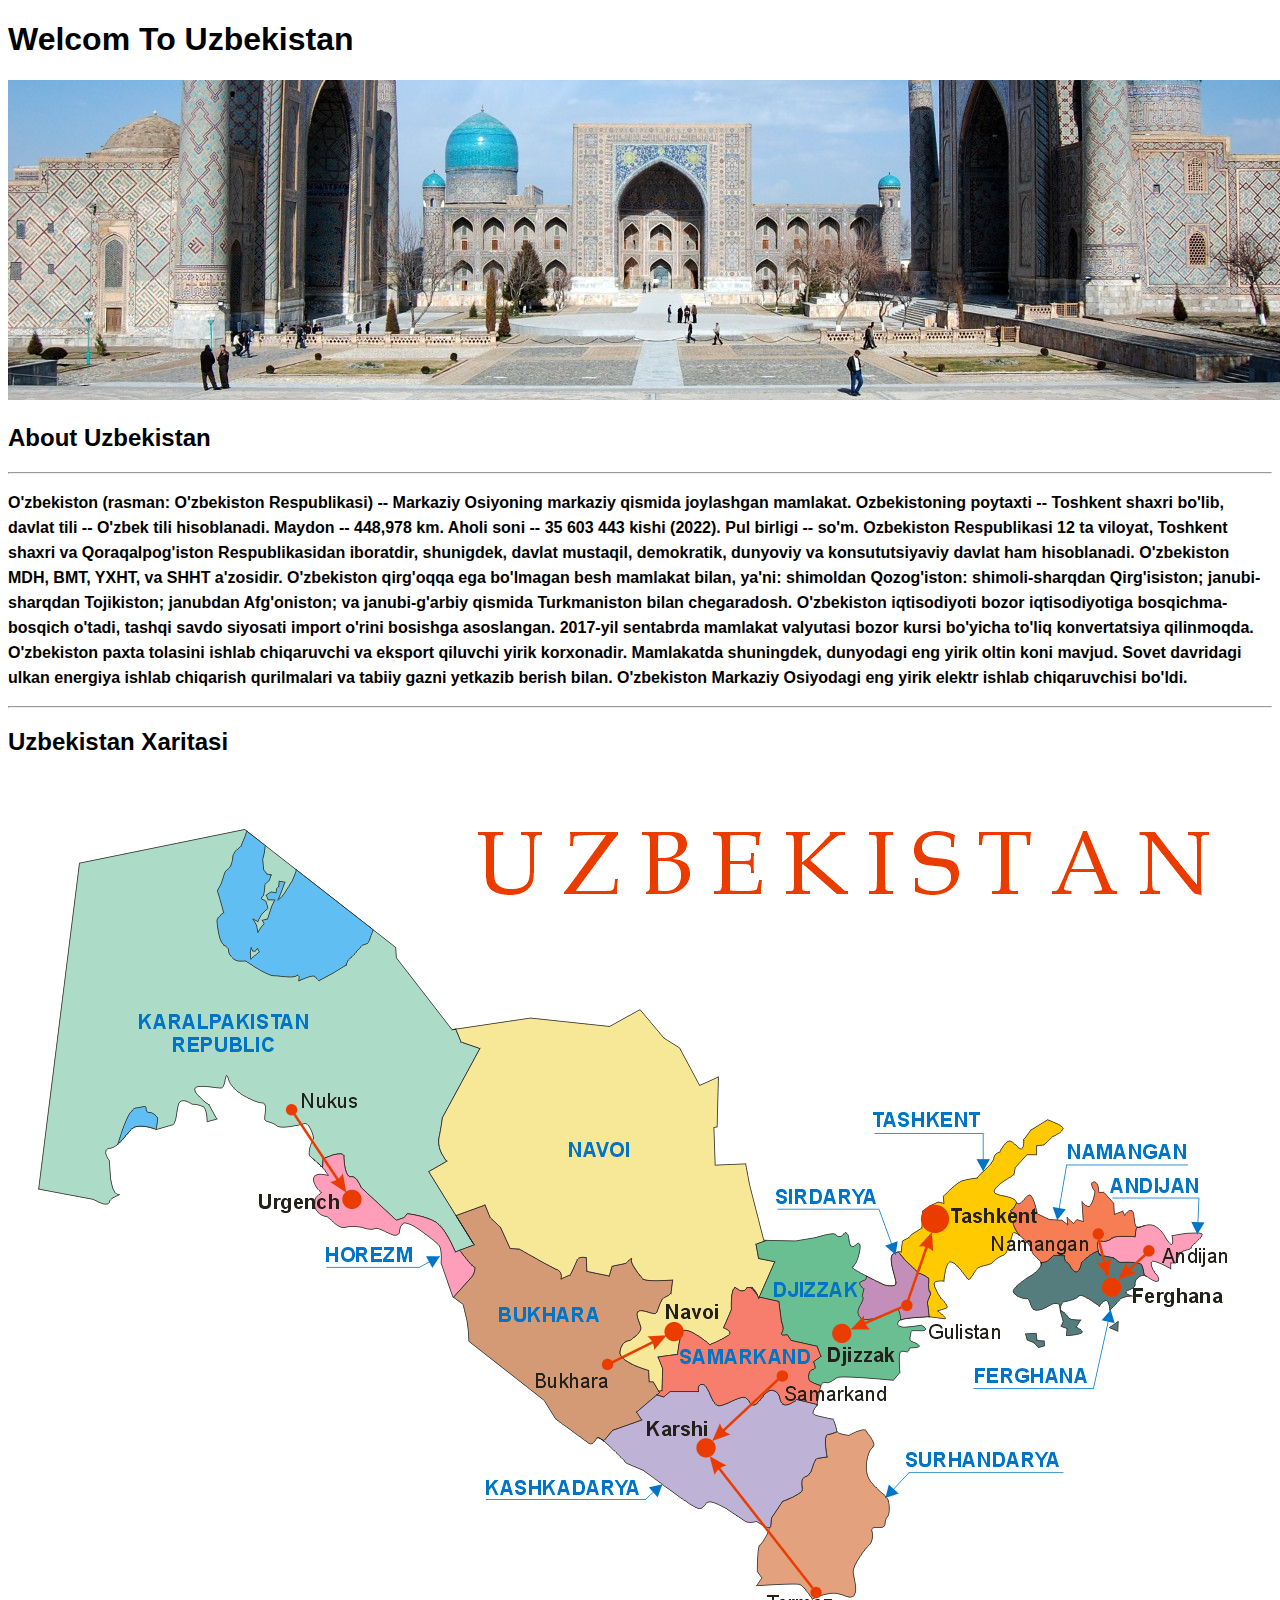
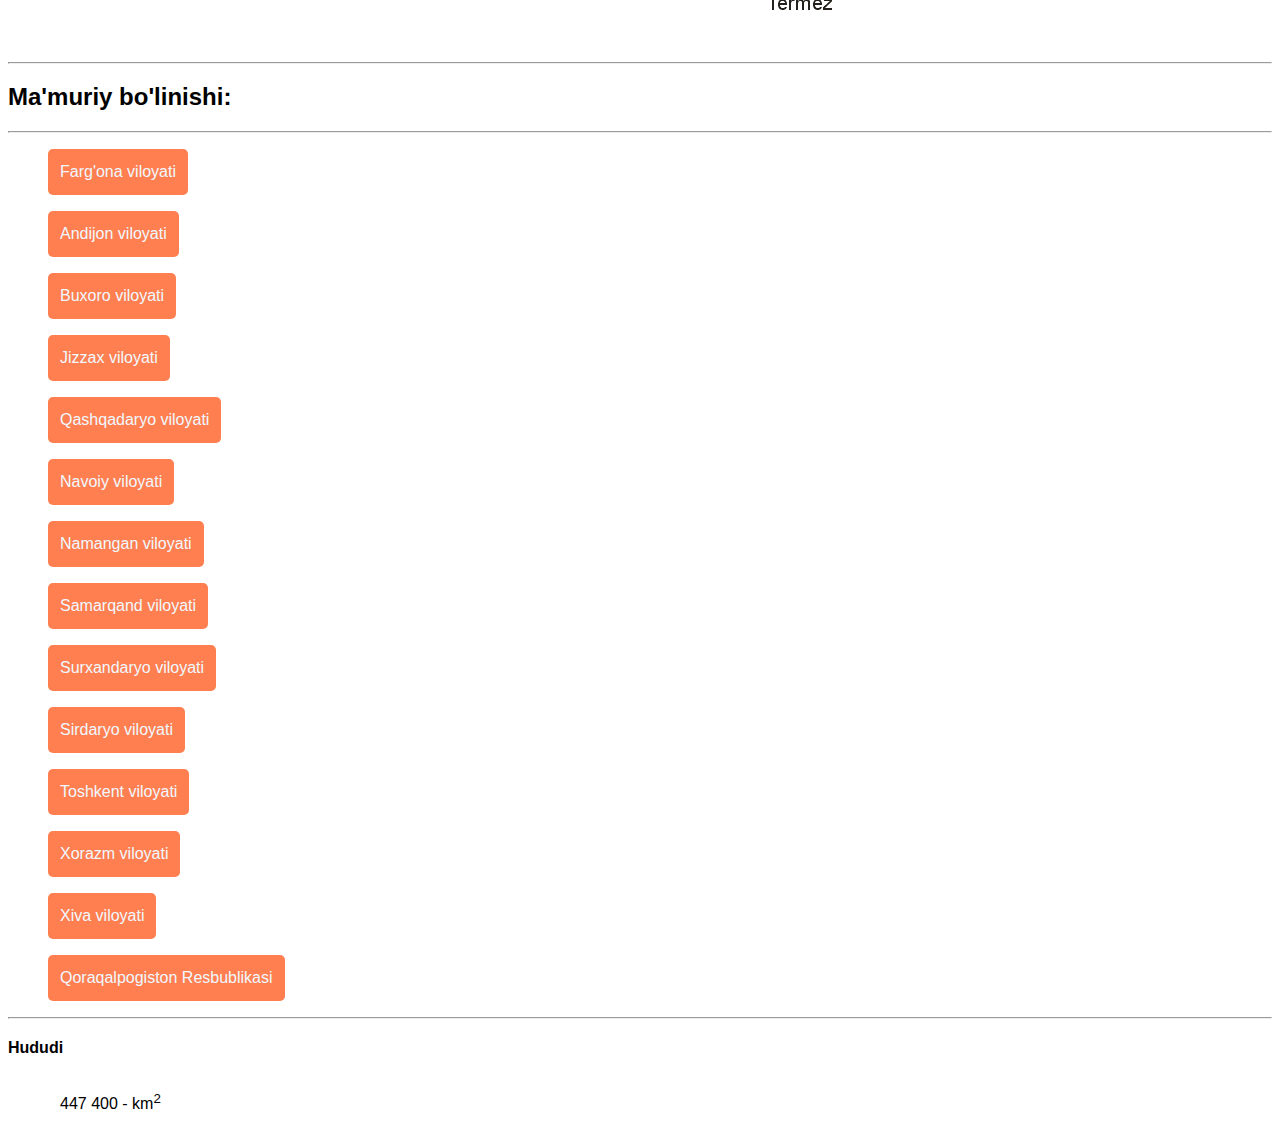
<file: index.html>
<!DOCTYPE html>
<html lang="en">
    <head>
        <meta charset="UTF-8" />
        <meta name="viewport" content="width=device-width, initial-scale=1.0" />
        <title>Uzbekistan Web Site</title>
        <link rel="stylesheet" href="./style.css" />
    </head>
    <body>
        <h1>Welcom To Uzbekistan</h1>
        <img
            src="./img/main.jpg"
            alt="Samarqand, Registan maydoni"
            width="1280"
            height="320"
        />
        <h2>About Uzbekistan</h2>
        <hr />
        <p>
            O'zbekiston (rasman: O'zbekiston Respublikasi) -- Markaziy Osiyoning
            markaziy qismida joylashgan mamlakat. Ozbekistoning poytaxti --
            Toshkent shaxri bo'lib, davlat tili -- O'zbek tili hisoblanadi.
            Maydon -- 448,978 km. Aholi soni -- 35 603 443 kishi (2022). Pul
            birligi -- so'm. Ozbekiston Respublikasi 12 ta viloyat, Toshkent
            shaxri va Qoraqalpog'iston Respublikasidan iboratdir, shunigdek,
            davlat mustaqil, demokratik, dunyoviy va konsututsiyaviy davlat ham
            hisoblanadi. O'zbekiston MDH, BMT, YXHT, va SHHT a'zosidir.
            O'zbekiston qirg'oqqa ega bo'lmagan besh mamlakat bilan, ya'ni:
            shimoldan Qozog'iston: shimoli-sharqdan Qirg'isiston;
            janubi-sharqdan Tojikiston; janubdan Afg'oniston; va janubi-g'arbiy
            qismida Turkmaniston bilan chegaradosh. O'zbekiston iqtisodiyoti
            bozor iqtisodiyotiga bosqichma-bosqich o'tadi, tashqi savdo siyosati
            import o'rini bosishga asoslangan. 2017-yil sentabrda mamlakat
            valyutasi bozor kursi bo'yicha to'liq konvertatsiya qilinmoqda.
            O'zbekiston paxta tolasini ishlab chiqaruvchi va eksport qiluvchi
            yirik korxonadir. Mamlakatda shuningdek, dunyodagi eng yirik oltin
            koni mavjud. Sovet davridagi ulkan energiya ishlab chiqarish
            qurilmalari va tabiiy gazni yetkazib berish bilan. O'zbekiston
            Markaziy Osiyodagi eng yirik elektr ishlab chiqaruvchisi bo'ldi.
        </p>
        <hr />
        <h2>Uzbekistan Xaritasi</h2>
        <img src="./img/uzb-map.png" alt="" />
        <hr />
        <h2>Ma'muriy bo'linishi:</h2>
        <hr />
        <ul>
            <li>
                <a href="./viloyatlar/farg'ona.html">Farg'ona viloyati</a>
            </li>
        </ul>
        <ul>
            <li>
                <a href="./viloyatlar/andijon.html">Andijon viloyati</a>
            </li>
        </ul>
        <ul>
            <li>
                <a href="./viloyatlar/buxoro.html">Buxoro viloyati</a>
            </li>
        </ul>
        <ul>
            <li>
                <a href="./viloyatlar/jizzax.html">Jizzax viloyati</a>
            </li>
        </ul>
        <ul>
            <li>
                <a href="./viloyatlar/qashqadaryo.html">Qashqadaryo viloyati</a>
            </li>
        </ul>
        <ul>
            <li>
                <a href="./viloyatlar/navoiy.html">Navoiy viloyati</a>
            </li>
        </ul>
        <ul>
            <li>
                <a href="./viloyatlar/namangan.html">Namangan viloyati</a>
            </li>
        </ul>
        <ul>
            <li>
                <a href="./viloyatlar/samarqand.html">Samarqand viloyati</a>
            </li>
        </ul>
        <ul>
            <li>
                <a href="./viloyatlar/surxondaryo.html">Surxandaryo viloyati</a>
            </li>
        </ul>
        <ul>
            <li>
                <a href="./viloyatlar/sirdaryo.html">Sirdaryo viloyati</a>
            </li>
        </ul>
        <ul>
            <li>
                <a href="./viloyatlar/toshkent.html">Toshkent viloyati</a>
            </li>
        </ul>
        <ul>
            <li>
                <a href="./viloyatlar/xorazm.html">Xorazm viloyati</a>
            </li>
        </ul>
        <ul>
            <li>
                <a href="./viloyatlar/xiva.html">Xiva viloyati</a>
            </li>
        </ul>
        <ul>
            <li>
                <a href="./viloyatlar/qoraqalpoq.html"
                    >Qoraqalpogiston Resbublikasi</a
                >
            </li>
        </ul>
        <hr />
        <p>Hududi</p>
        <ul>
            <li>
                <a href="#" class="aholi">447 400 - km<sup>2</sup></a>
            </li>
        </ul>
    </body>
</html>
</file>
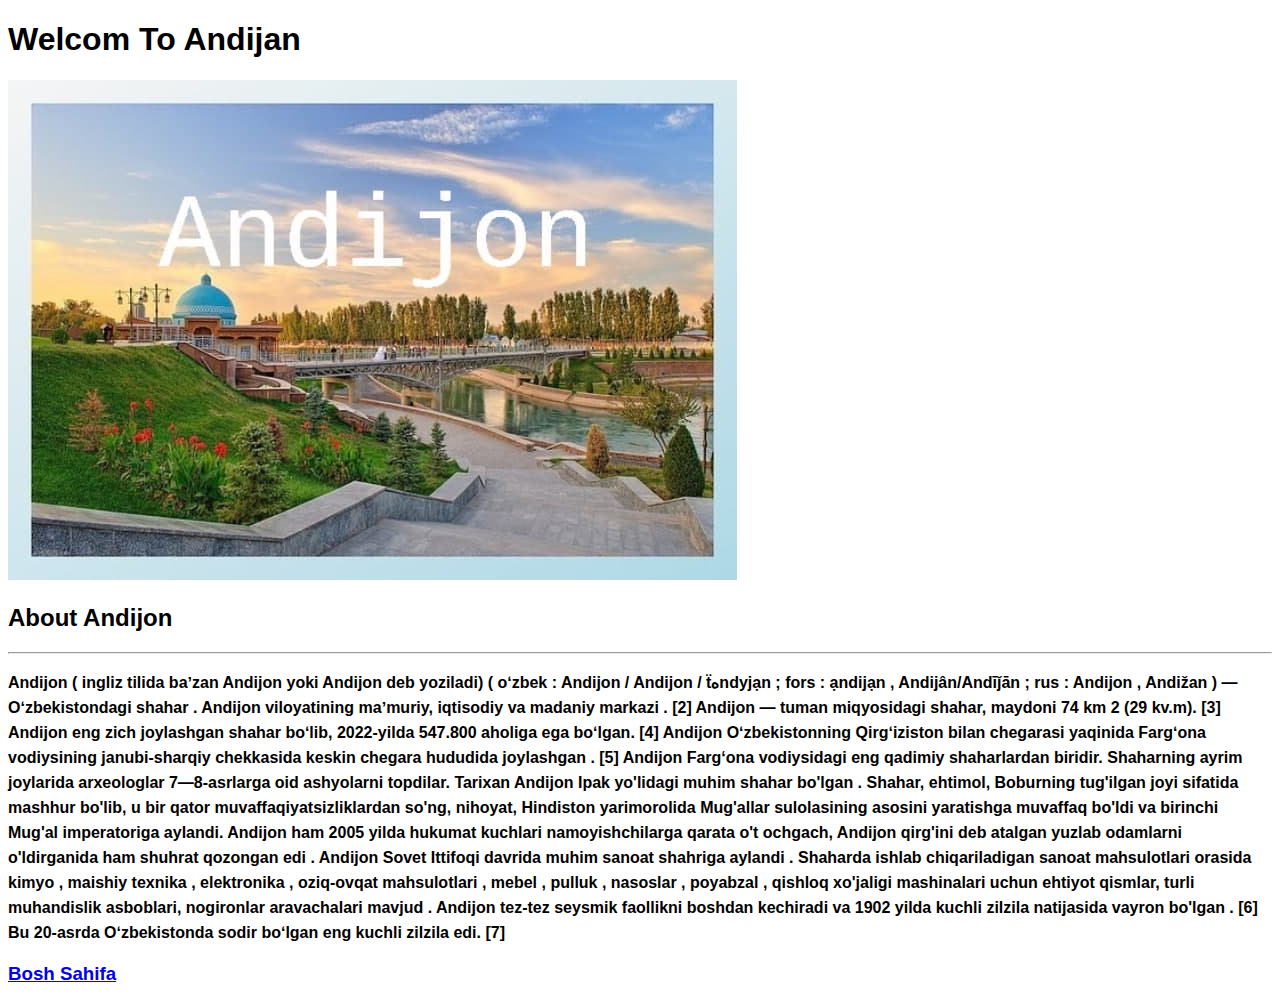
<file: viloyatlar/andijon.html>
<!DOCTYPE html>
<html lang="en">
    <head>
        <meta charset="UTF-8" />
        <meta name="viewport" content="width=device-width, initial-scale=1.0" />
        <title>Andijon Viloyati</title>
        <link rel="stylesheet" href="../style.css" />
    </head>
    <body>
        <h1>Welcom To Andijan</h1>
        <img
            src="../img/andijon.jpg"
            width="729"
            height="500"
            alt="Andijon milliy bog'i"
        />
        <h2>About Andijon</h2>
        <hr />
        <p>
            Andijon ( ingliz tilida baʼzan Andijon yoki Andijon deb yoziladi) (
            oʻzbek : Andijon / Andijon / ẗەndyjạn ; fors : ạndijạn ,
            Andijân/Andīǰān ; rus : Andijon , Andižan ) — Oʻzbekistondagi shahar
            . Andijon viloyatining maʼmuriy, iqtisodiy va madaniy markazi . [2]
            Andijon — tuman miqyosidagi shahar, maydoni 74 km 2 (29 kv.m). [3]
            Andijon eng zich joylashgan shahar boʻlib, 2022-yilda 547.800
            aholiga ega boʻlgan. [4] Andijon Oʻzbekistonning Qirgʻiziston bilan
            chegarasi yaqinida Fargʻona vodiysining janubi-sharqiy chekkasida
            keskin chegara hududida joylashgan . [5] Andijon Farg‘ona
            vodiysidagi eng qadimiy shaharlardan biridir. Shaharning ayrim
            joylarida arxeologlar 7—8-asrlarga oid ashyolarni topdilar. Tarixan
            Andijon Ipak yo'lidagi muhim shahar bo'lgan . Shahar, ehtimol,
            Boburning tug'ilgan joyi sifatida mashhur bo'lib, u bir qator
            muvaffaqiyatsizliklardan so'ng, nihoyat, Hindiston yarimorolida
            Mug'allar sulolasining asosini yaratishga muvaffaq bo'ldi va
            birinchi Mug'al imperatoriga aylandi. Andijon ham 2005 yilda hukumat
            kuchlari namoyishchilarga qarata o't ochgach, Andijon qirg'ini deb
            atalgan yuzlab odamlarni o'ldirganida ham shuhrat qozongan edi .
            Andijon Sovet Ittifoqi davrida muhim sanoat shahriga aylandi .
            Shaharda ishlab chiqariladigan sanoat mahsulotlari orasida kimyo ,
            maishiy texnika , elektronika , oziq-ovqat mahsulotlari , mebel ,
            pulluk , nasoslar , poyabzal , qishloq xo'jaligi mashinalari uchun
            ehtiyot qismlar, turli muhandislik asboblari, nogironlar
            aravachalari mavjud . Andijon tez-tez seysmik faollikni boshdan
            kechiradi va 1902 yilda kuchli zilzila natijasida vayron bo'lgan .
            [6] Bu 20-asrda Oʻzbekistonda sodir boʻlgan eng kuchli zilzila edi.
            [7]
        </p>
        <h3>
            <a href="../index.html">Bosh Sahifa</a>
        </h3>
    </body>
</html>
</file>
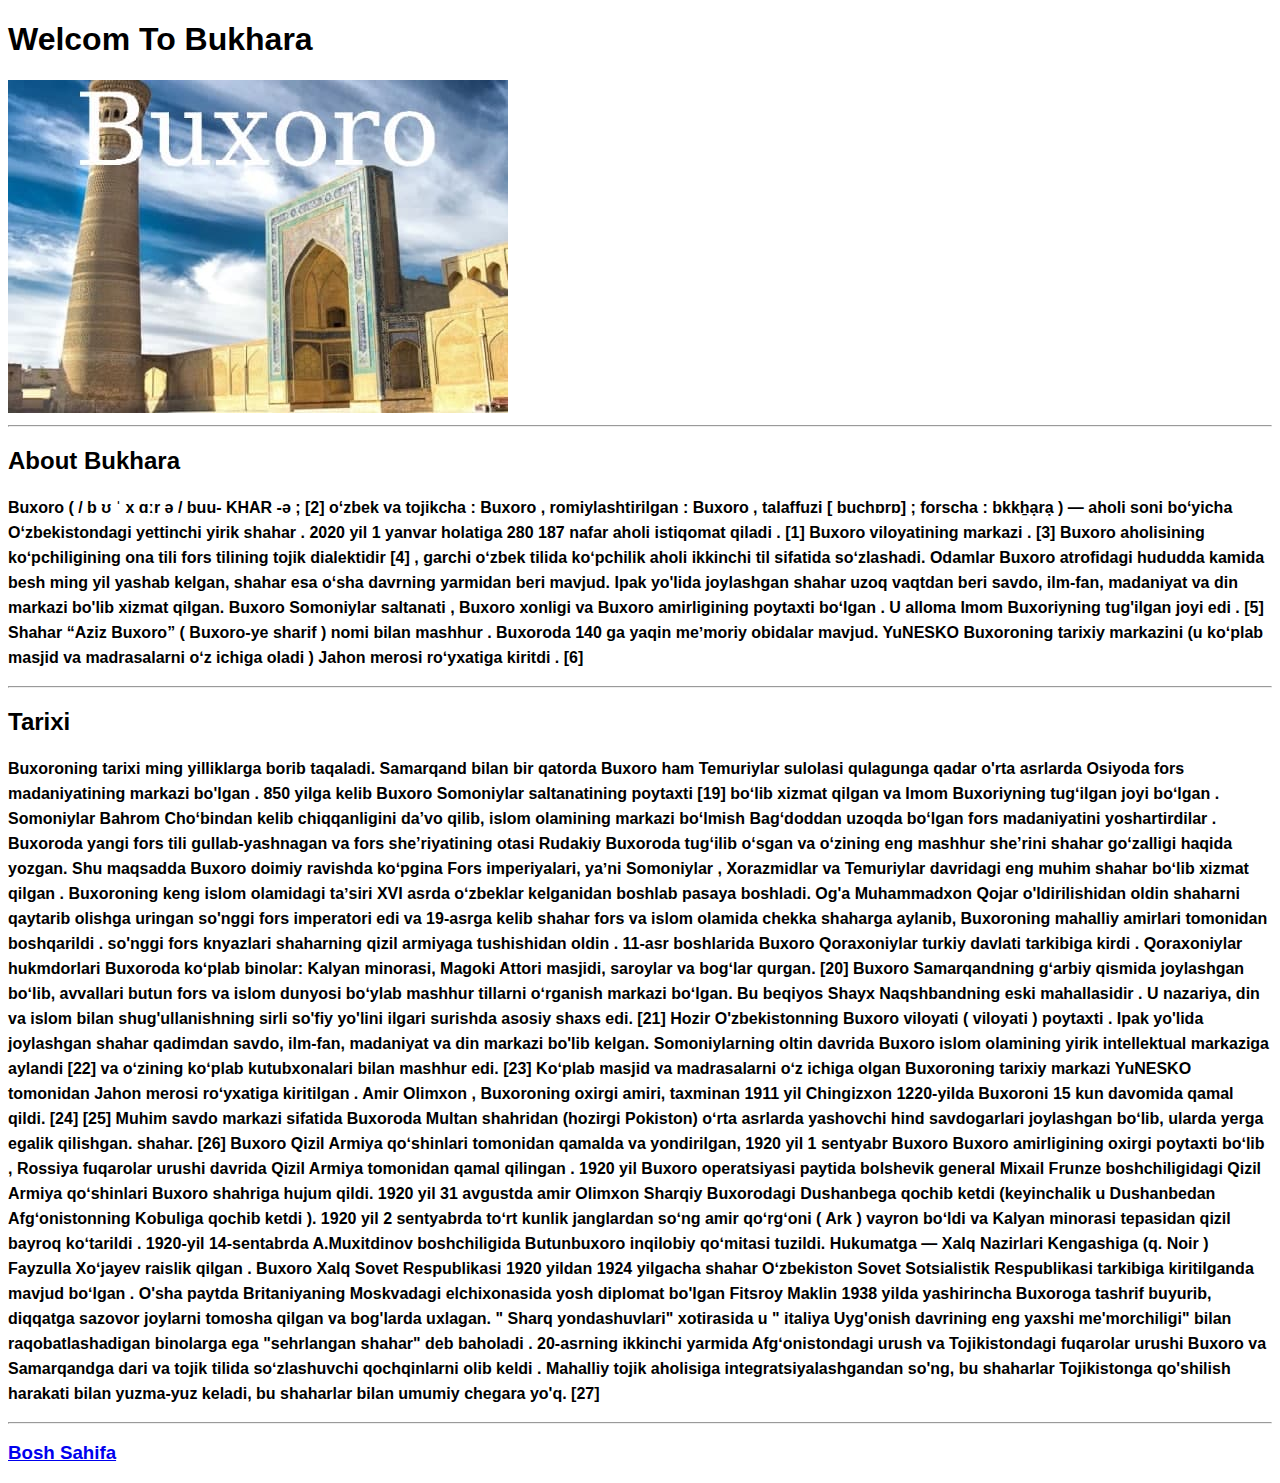
<file: viloyatlar/buxoro.html>
<!DOCTYPE html>
<html lang="en">
    <head>
        <meta charset="UTF-8" />
        <meta name="viewport" content="width=device-width, initial-scale=1.0" />
        <link rel="stylesheet" href="../style.css" />
        <title>Buxoro Viloyati</title>
    </head>
    <body>
        <h1>Welcom To Bukhara</h1>
        <img
            src="../img/buxoro.jpg"
            alt="Buxoro Arki"
            width="500"
            height="333"
        />
        <hr />
        <h2>About Bukhara</h2>
        <p>
            Buxoro ( / b ʊ ˈ x ɑːr ə / buu- KHAR -ə ; [2] o‘zbek va tojikcha :
            Buxoro , romiylashtirilgan : Buxoro , talaffuzi [ buchɒrɒ] ; forscha
            : bkkẖạrạ ) — aholi soni bo‘yicha O‘zbekistondagi yettinchi yirik
            shahar . 2020 yil 1 yanvar holatiga 280 187 nafar aholi istiqomat
            qiladi . [1] Buxoro viloyatining markazi . [3] Buxoro aholisining
            koʻpchiligining ona tili fors tilining tojik dialektidir [4] ,
            garchi oʻzbek tilida koʻpchilik aholi ikkinchi til sifatida
            soʻzlashadi. Odamlar Buxoro atrofidagi hududda kamida besh ming yil
            yashab kelgan, shahar esa o‘sha davrning yarmidan beri mavjud. Ipak
            yo'lida joylashgan shahar uzoq vaqtdan beri savdo, ilm-fan,
            madaniyat va din markazi bo'lib xizmat qilgan. Buxoro Somoniylar
            saltanati , Buxoro xonligi va Buxoro amirligining poytaxti boʻlgan .
            U alloma Imom Buxoriyning tug'ilgan joyi edi . [5] Shahar “Aziz
            Buxoro” ( Buxoro-ye sharif ) nomi bilan mashhur . Buxoroda 140 ga
            yaqin meʼmoriy obidalar mavjud. YuNESKO Buxoroning tarixiy markazini
            (u koʻplab masjid va madrasalarni oʻz ichiga oladi ) Jahon merosi
            roʻyxatiga kiritdi . [6]
        </p>
        <hr />
        <h2>Tarixi</h2>
        <p>
            Buxoroning tarixi ming yilliklarga borib taqaladi. Samarqand bilan
            bir qatorda Buxoro ham Temuriylar sulolasi qulagunga qadar o'rta
            asrlarda Osiyoda fors madaniyatining markazi bo'lgan . 850 yilga
            kelib Buxoro Somoniylar saltanatining poytaxti [19] boʻlib xizmat
            qilgan va Imom Buxoriyning tugʻilgan joyi boʻlgan . Somoniylar
            Bahrom Cho‘bindan kelib chiqqanligini da’vo qilib, islom olamining
            markazi bo‘lmish Bag‘doddan uzoqda bo‘lgan fors madaniyatini
            yoshartirdilar . Buxoroda yangi fors tili gullab-yashnagan va fors
            she’riyatining otasi Rudakiy Buxoroda tug‘ilib o‘sgan va o‘zining
            eng mashhur she’rini shahar go‘zalligi haqida yozgan. Shu maqsadda
            Buxoro doimiy ravishda koʻpgina Fors imperiyalari, yaʼni Somoniylar
            , Xorazmidlar va Temuriylar davridagi eng muhim shahar boʻlib xizmat
            qilgan . Buxoroning keng islom olamidagi taʼsiri XVI asrda oʻzbeklar
            kelganidan boshlab pasaya boshladi. Og'a Muhammadxon Qojar
            o'ldirilishidan oldin shaharni qaytarib olishga uringan so'nggi fors
            imperatori edi va 19-asrga kelib shahar fors va islom olamida chekka
            shaharga aylanib, Buxoroning mahalliy amirlari tomonidan boshqarildi
            . so'nggi fors knyazlari shaharning qizil armiyaga tushishidan oldin
            . 11-asr boshlarida Buxoro Qoraxoniylar turkiy davlati tarkibiga
            kirdi . Qoraxoniylar hukmdorlari Buxoroda koʻplab binolar: Kalyan
            minorasi, Magoki Attori masjidi, saroylar va bogʻlar qurgan. [20]
            Buxoro Samarqandning gʻarbiy qismida joylashgan boʻlib, avvallari
            butun fors va islom dunyosi boʻylab mashhur tillarni oʻrganish
            markazi boʻlgan. Bu beqiyos Shayx Naqshbandning eski mahallasidir .
            U nazariya, din va islom bilan shug'ullanishning sirli so'fiy
            yo'lini ilgari surishda asosiy shaxs edi. [21] Hozir O'zbekistonning
            Buxoro viloyati ( viloyati ) poytaxti . Ipak yo'lida joylashgan
            shahar qadimdan savdo, ilm-fan, madaniyat va din markazi bo'lib
            kelgan. Somoniylarning oltin davrida Buxoro islom olamining yirik
            intellektual markaziga aylandi [22] va oʻzining koʻplab
            kutubxonalari bilan mashhur edi. [23] Koʻplab masjid va madrasalarni
            oʻz ichiga olgan Buxoroning tarixiy markazi YuNESKO tomonidan Jahon
            merosi roʻyxatiga kiritilgan . Amir Olimxon , Buxoroning oxirgi
            amiri, taxminan 1911 yil Chingizxon 1220-yilda Buxoroni 15 kun
            davomida qamal qildi. [24] [25] Muhim savdo markazi sifatida
            Buxoroda Multan shahridan (hozirgi Pokiston) oʻrta asrlarda
            yashovchi hind savdogarlari joylashgan boʻlib, ularda yerga egalik
            qilishgan. shahar. [26] Buxoro Qizil Armiya qoʻshinlari tomonidan
            qamalda va yondirilgan, 1920 yil 1 sentyabr Buxoro Buxoro
            amirligining oxirgi poytaxti boʻlib , Rossiya fuqarolar urushi
            davrida Qizil Armiya tomonidan qamal qilingan . 1920 yil Buxoro
            operatsiyasi paytida bolshevik general Mixail Frunze boshchiligidagi
            Qizil Armiya qoʻshinlari Buxoro shahriga hujum qildi. 1920 yil 31
            avgustda amir Olimxon Sharqiy Buxorodagi Dushanbega qochib ketdi
            (keyinchalik u Dushanbedan Afgʻonistonning Kobuliga qochib ketdi ).
            1920 yil 2 sentyabrda toʻrt kunlik janglardan soʻng amir qoʻrgʻoni (
            Ark ) vayron boʻldi va Kalyan minorasi tepasidan qizil bayroq
            koʻtarildi . 1920-yil 14-sentabrda A.Muxitdinov boshchiligida
            Butunbuxoro inqilobiy qoʻmitasi tuzildi. Hukumatga — Xalq Nazirlari
            Kengashiga (q. Noir ) Fayzulla Xoʻjayev raislik qilgan . Buxoro Xalq
            Sovet Respublikasi 1920 yildan 1924 yilgacha shahar Oʻzbekiston
            Sovet Sotsialistik Respublikasi tarkibiga kiritilganda mavjud
            boʻlgan . O'sha paytda Britaniyaning Moskvadagi elchixonasida yosh
            diplomat bo'lgan Fitsroy Maklin 1938 yilda yashirincha Buxoroga
            tashrif buyurib, diqqatga sazovor joylarni tomosha qilgan va
            bog'larda uxlagan. " Sharq yondashuvlari" xotirasida u " italiya
            Uyg'onish davrining eng yaxshi me'morchiligi" bilan
            raqobatlashadigan binolarga ega "sehrlangan shahar" deb baholadi .
            20-asrning ikkinchi yarmida Afgʻonistondagi urush va Tojikistondagi
            fuqarolar urushi Buxoro va Samarqandga dari va tojik tilida
            soʻzlashuvchi qochqinlarni olib keldi . Mahalliy tojik aholisiga
            integratsiyalashgandan so'ng, bu shaharlar Tojikistonga qo'shilish
            harakati bilan yuzma-yuz keladi, bu shaharlar bilan umumiy chegara
            yo'q. [27]
        </p>
        <hr />

        <h3>
            <a href="../index.html" class="head">Bosh Sahifa</a>
        </h3>
    </body>
</html>
</file>
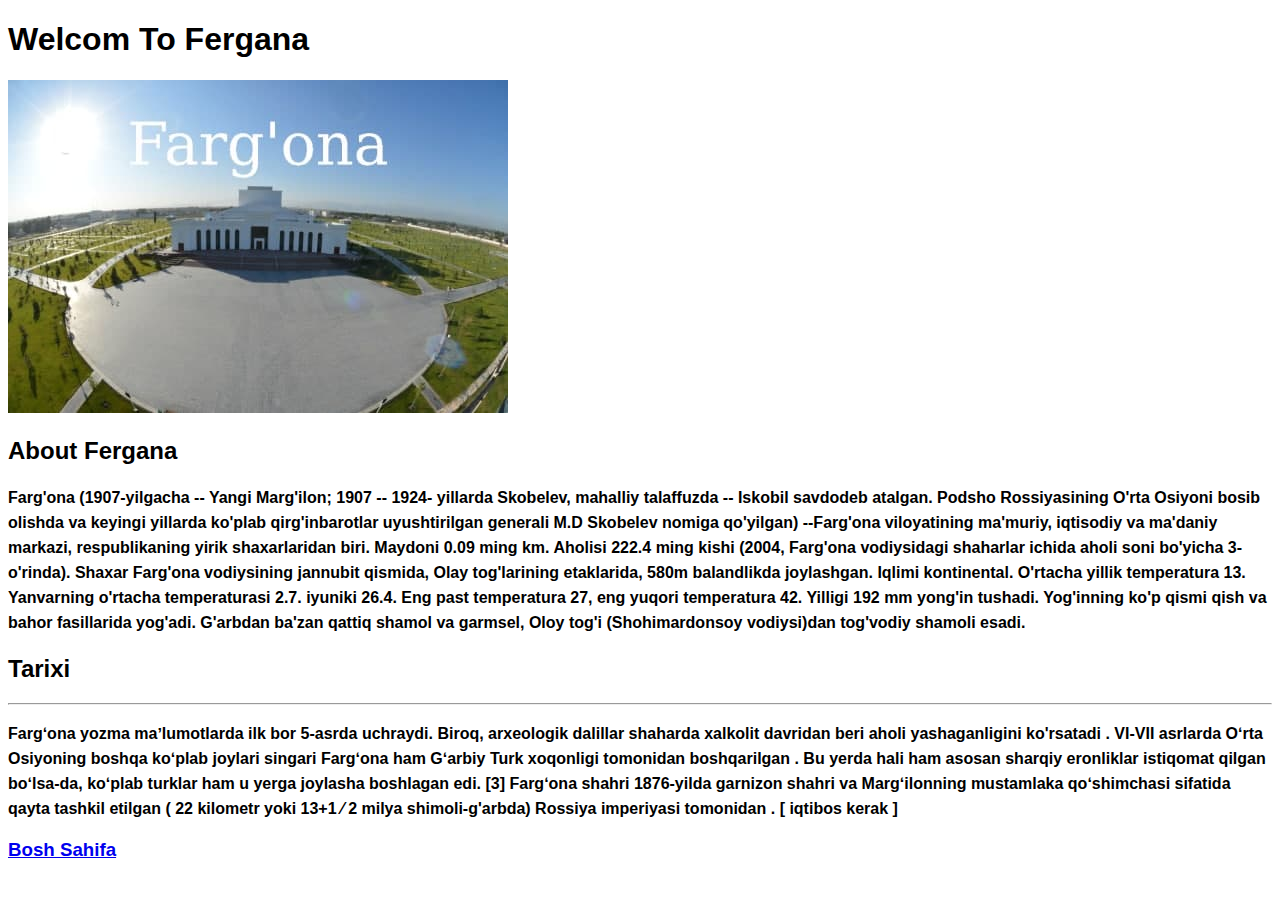
<file: viloyatlar/farg'ona.html>
<!DOCTYPE html>
<html lang="en">
    <head>
        <meta charset="UTF-8" />
        <meta name="viewport" content="width=device-width, initial-scale=1.0" />
        <title>Farg'ona viloyati</title>
        <link rel="stylesheet" href="../style.css" />
    </head>
    <body>
        <h1>Welcom To Fergana</h1>
        <img
            src="../img/fargona.jpg"
            alt="Al Farg'oniy nomidagi istroxat bog'i"
            width="500"
            height="333"
        />
        <h2>About Fergana</h2>
        <p>
            Farg'ona (1907-yilgacha -- Yangi Marg'ilon; 1907 -- 1924- yillarda
            Skobelev, mahalliy talaffuzda -- Iskobil savdodeb atalgan. Podsho
            Rossiyasining O'rta Osiyoni bosib olishda va keyingi yillarda
            ko'plab qirg'inbarotlar uyushtirilgan generali M.D Skobelev nomiga
            qo'yilgan) --Farg'ona viloyatining ma'muriy, iqtisodiy va ma'daniy
            markazi, respublikaning yirik shaxarlaridan biri. Maydoni 0.09 ming
            km. Aholisi 222.4 ming kishi (2004, Farg'ona vodiysidagi shaharlar
            ichida aholi soni bo'yicha 3-o'rinda). Shaxar Farg'ona vodiysining
            jannubit qismida, Olay tog'larining etaklarida, 580m balandlikda
            joylashgan. Iqlimi kontinental. O'rtacha yillik temperatura 13.
            Yanvarning o'rtacha temperaturasi 2.7. iyuniki 26.4. Eng past
            temperatura 27, eng yuqori temperatura 42. Yilligi 192 mm yong'in
            tushadi. Yog'inning ko'p qismi qish va bahor fasillarida yog'adi.
            G'arbdan ba'zan qattiq shamol va garmsel, Oloy tog'i (Shohimardonsoy
            vodiysi)dan tog'vodiy shamoli esadi.
        </p>
        <h2>Tarixi</h2>
        <hr />
        <p>
            Fargʻona yozma maʼlumotlarda ilk bor 5-asrda uchraydi. Biroq,
            arxeologik dalillar shaharda xalkolit davridan beri aholi
            yashaganligini ko'rsatadi . VI-VII asrlarda Oʻrta Osiyoning boshqa
            koʻplab joylari singari Fargʻona ham Gʻarbiy Turk xoqonligi
            tomonidan boshqarilgan . Bu yerda hali ham asosan sharqiy eronliklar
            istiqomat qilgan boʻlsa-da, koʻplab turklar ham u yerga joylasha
            boshlagan edi. [3] Fargʻona shahri 1876-yilda garnizon shahri va
            Margʻilonning mustamlaka qoʻshimchasi sifatida qayta tashkil etilgan
            ( 22 kilometr yoki 13+1 ⁄ 2 milya shimoli-g'arbda) Rossiya
            imperiyasi tomonidan . [ iqtibos kerak ]
        </p>
        <h3>
            <a href="../index.html" class="head">Bosh Sahifa</a>
        </h3>
    </body>
</html>
</file>
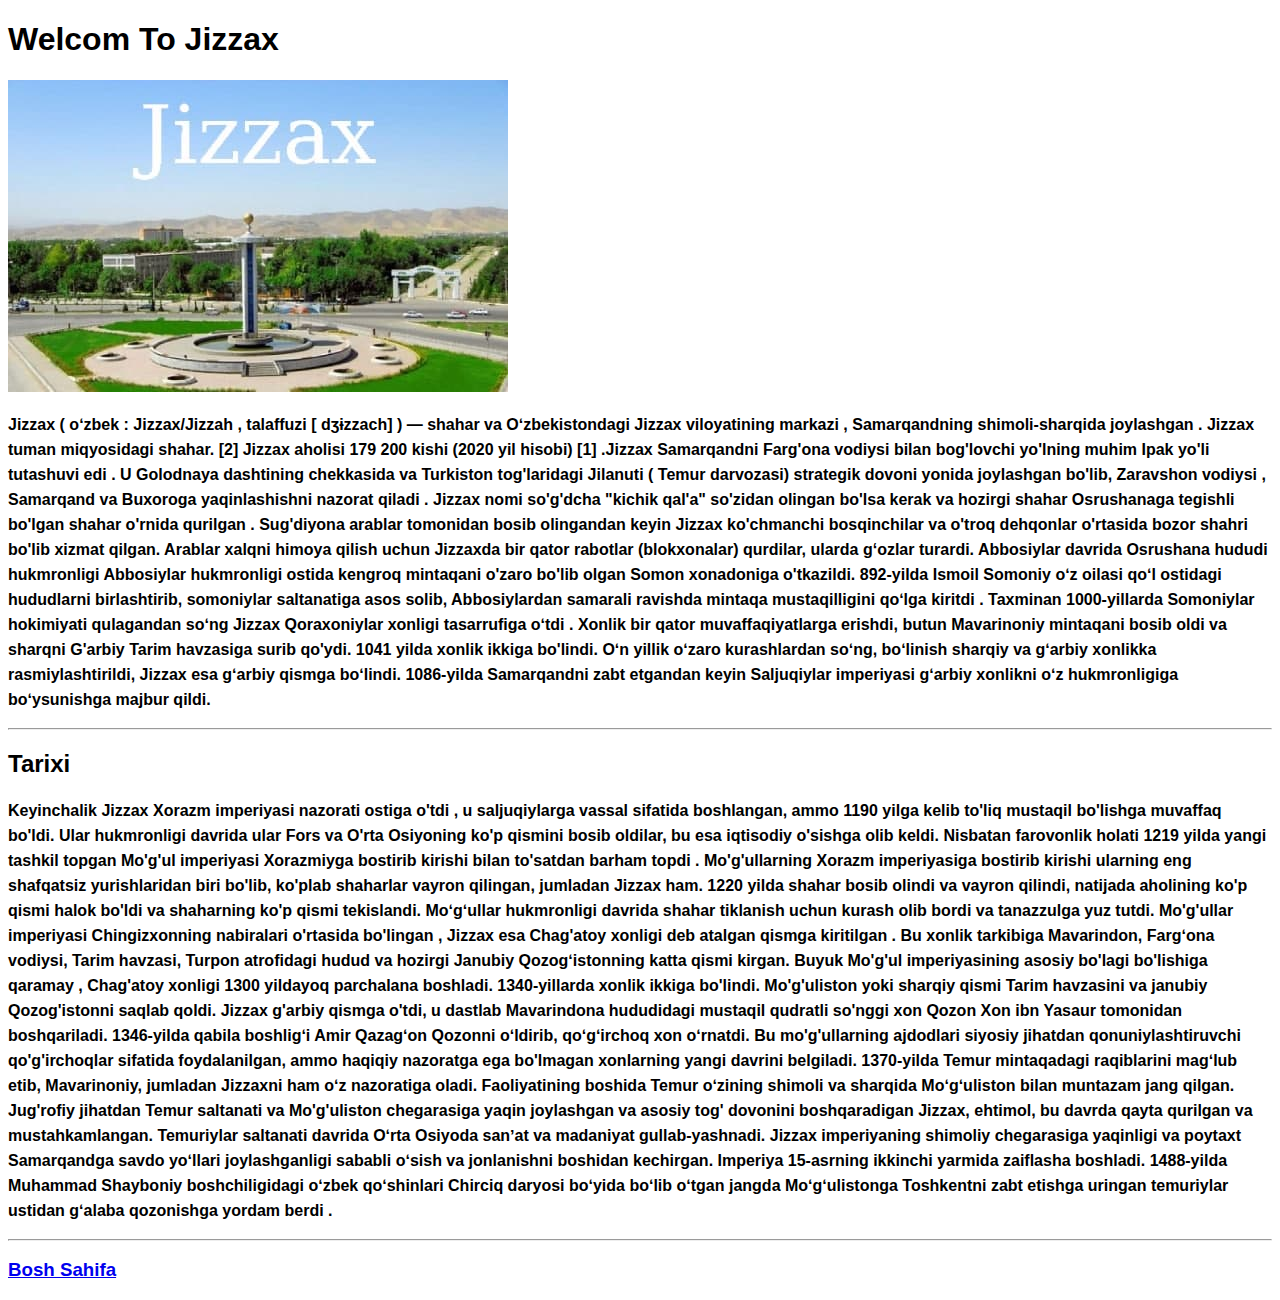
<file: viloyatlar/jizzax.html>
<!DOCTYPE html>
<html lang="en">
    <head>
        <meta charset="UTF-8" />
        <meta name="viewport" content="width=device-width, initial-scale=1.0" />
        <title>Jizzax Viloyati</title>
        <link rel="stylesheet" href="../style.css" />
    </head>
    <body>
        <h1>Welcom To Jizzax</h1>
        <img
            src="../img/jizzax.jpg"
            alt="Jizzax markaziy bog'i"
            width="500"
            height="312"
        />
        <p>
            Jizzax ( oʻzbek : Jizzax/Jizzah , talaffuzi [ dʒɨzzach] ) — shahar
            va Oʻzbekistondagi Jizzax viloyatining markazi , Samarqandning
            shimoli-sharqida joylashgan . Jizzax tuman miqyosidagi shahar. [2]
            Jizzax aholisi 179 200 kishi (2020 yil hisobi) [1] .Jizzax
            Samarqandni Farg'ona vodiysi bilan bog'lovchi yo'lning muhim Ipak
            yo'li tutashuvi edi . U Golodnaya dashtining chekkasida va Turkiston
            tog'laridagi Jilanuti ( Temur darvozasi) strategik dovoni yonida
            joylashgan bo'lib, Zaravshon vodiysi , Samarqand va Buxoroga
            yaqinlashishni nazorat qiladi . Jizzax nomi so'g'dcha "kichik qal'a"
            so'zidan olingan bo'lsa kerak va hozirgi shahar Osrushanaga tegishli
            bo'lgan shahar o'rnida qurilgan . Sug'diyona arablar tomonidan bosib
            olingandan keyin Jizzax ko'chmanchi bosqinchilar va o'troq dehqonlar
            o'rtasida bozor shahri bo'lib xizmat qilgan. Arablar xalqni himoya
            qilish uchun Jizzaxda bir qator rabotlar (blokxonalar) qurdilar,
            ularda g‘ozlar turardi. Abbosiylar davrida Osrushana hududi
            hukmronligi Abbosiylar hukmronligi ostida kengroq mintaqani o'zaro
            bo'lib olgan Somon xonadoniga o'tkazildi. 892-yilda Ismoil Somoniy
            oʻz oilasi qoʻl ostidagi hududlarni birlashtirib, somoniylar
            saltanatiga asos solib, Abbosiylardan samarali ravishda mintaqa
            mustaqilligini qoʻlga kiritdi . Taxminan 1000-yillarda Somoniylar
            hokimiyati qulagandan soʻng Jizzax Qoraxoniylar xonligi tasarrufiga
            oʻtdi . Xonlik bir qator muvaffaqiyatlarga erishdi, butun
            Mavarinoniy mintaqani bosib oldi va sharqni G'arbiy Tarim havzasiga
            surib qo'ydi. 1041 yilda xonlik ikkiga bo'lindi. Oʻn yillik oʻzaro
            kurashlardan soʻng, boʻlinish sharqiy va gʻarbiy xonlikka
            rasmiylashtirildi, Jizzax esa gʻarbiy qismga boʻlindi. 1086-yilda
            Samarqandni zabt etgandan keyin Saljuqiylar imperiyasi gʻarbiy
            xonlikni oʻz hukmronligiga boʻysunishga majbur qildi.
        </p>
        <hr />
        <h2>Tarixi</h2>
        <p>
            Keyinchalik Jizzax Xorazm imperiyasi nazorati ostiga o'tdi , u
            saljuqiylarga vassal sifatida boshlangan, ammo 1190 yilga kelib
            to'liq mustaqil bo'lishga muvaffaq bo'ldi. Ular hukmronligi davrida
            ular Fors va O'rta Osiyoning ko'p qismini bosib oldilar, bu esa
            iqtisodiy o'sishga olib keldi. Nisbatan farovonlik holati 1219 yilda
            yangi tashkil topgan Mo'g'ul imperiyasi Xorazmiyga bostirib kirishi
            bilan to'satdan barham topdi . Mo'g'ullarning Xorazm imperiyasiga
            bostirib kirishi ularning eng shafqatsiz yurishlaridan biri bo'lib,
            ko'plab shaharlar vayron qilingan, jumladan Jizzax ham. 1220 yilda
            shahar bosib olindi va vayron qilindi, natijada aholining ko'p qismi
            halok bo'ldi va shaharning ko'p qismi tekislandi. Moʻgʻullar
            hukmronligi davrida shahar tiklanish uchun kurash olib bordi va
            tanazzulga yuz tutdi. Mo'g'ullar imperiyasi Chingizxonning
            nabiralari o'rtasida bo'lingan , Jizzax esa Chag'atoy xonligi deb
            atalgan qismga kiritilgan . Bu xonlik tarkibiga Mavarindon, Fargʻona
            vodiysi, Tarim havzasi, Turpon atrofidagi hudud va hozirgi Janubiy
            Qozogʻistonning katta qismi kirgan. Buyuk Mo'g'ul imperiyasining
            asosiy bo'lagi bo'lishiga qaramay , Chag'atoy xonligi 1300 yildayoq
            parchalana boshladi. 1340-yillarda xonlik ikkiga bo'lindi.
            Mo'g'uliston yoki sharqiy qismi Tarim havzasini va janubiy
            Qozog'istonni saqlab qoldi. Jizzax g'arbiy qismga o'tdi, u dastlab
            Mavarindona hududidagi mustaqil qudratli so'nggi xon Qozon Xon ibn
            Yasaur tomonidan boshqariladi. 1346-yilda qabila boshligʻi Amir
            Qazagʻon Qozonni oʻldirib, qoʻgʻirchoq xon oʻrnatdi. Bu
            mo'g'ullarning ajdodlari siyosiy jihatdan qonuniylashtiruvchi
            qo'g'irchoqlar sifatida foydalanilgan, ammo haqiqiy nazoratga ega
            bo'lmagan xonlarning yangi davrini belgiladi. 1370-yilda Temur
            mintaqadagi raqiblarini magʻlub etib, Mavarinoniy, jumladan Jizzaxni
            ham oʻz nazoratiga oladi. Faoliyatining boshida Temur oʻzining
            shimoli va sharqida Moʻgʻuliston bilan muntazam jang qilgan.
            Jug'rofiy jihatdan Temur saltanati va Mo'g'uliston chegarasiga yaqin
            joylashgan va asosiy tog' dovonini boshqaradigan Jizzax, ehtimol, bu
            davrda qayta qurilgan va mustahkamlangan. Temuriylar saltanati
            davrida Oʻrta Osiyoda sanʼat va madaniyat gullab-yashnadi. Jizzax
            imperiyaning shimoliy chegarasiga yaqinligi va poytaxt Samarqandga
            savdo yoʻllari joylashganligi sababli oʻsish va jonlanishni boshidan
            kechirgan. Imperiya 15-asrning ikkinchi yarmida zaiflasha boshladi.
            1488-yilda Muhammad Shayboniy boshchiligidagi oʻzbek qoʻshinlari
            Chirciq daryosi boʻyida boʻlib oʻtgan jangda Moʻgʻulistonga
            Toshkentni zabt etishga uringan temuriylar ustidan gʻalaba
            qozonishga yordam berdi .
        </p>
        <hr />
        <h3>
            <a href="../index.html" class="head">Bosh Sahifa</a>
        </h3>
    </body>
</html>
</file>
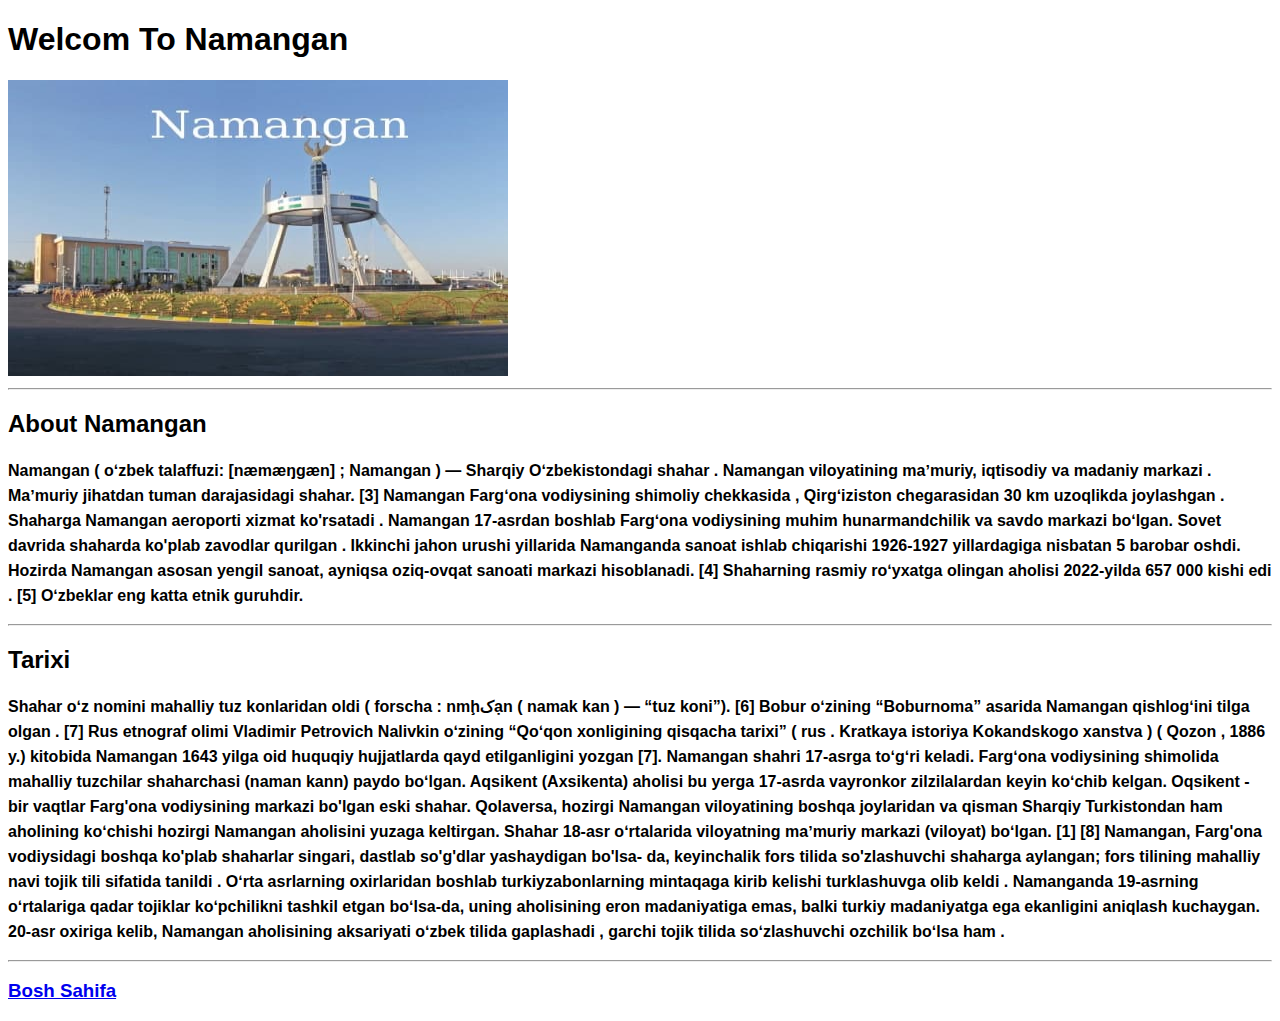
<file: viloyatlar/namangan.html>
<!DOCTYPE html>
<html lang="en">
    <head>
        <meta charset="UTF-8" />
        <meta name="viewport" content="width=device-width, initial-scale=1.0" />
        <title>Namangan Viloyati</title>
        <link rel="stylesheet" href="../style.css" />
    </head>
    <body>
        <h1>Welcom To Namangan</h1>
        <img
            src="../img/namangan.jpg"
            alt="Alisher Navoiy haykali"
            width="500"
            height="296"
        />
        <hr />
        <h2>About Namangan</h2>
        <p>
            Namangan ( oʻzbek talaffuzi: [næmæŋɡæn] ; Namangan ) — Sharqiy
            Oʻzbekistondagi shahar . Namangan viloyatining maʼmuriy, iqtisodiy
            va madaniy markazi . Maʼmuriy jihatdan tuman darajasidagi shahar.
            [3] Namangan Fargʻona vodiysining shimoliy chekkasida , Qirgʻiziston
            chegarasidan 30 km uzoqlikda joylashgan . Shaharga Namangan
            aeroporti xizmat ko'rsatadi . Namangan 17-asrdan boshlab Fargʻona
            vodiysining muhim hunarmandchilik va savdo markazi boʻlgan. Sovet
            davrida shaharda ko'plab zavodlar qurilgan . Ikkinchi jahon urushi
            yillarida Namanganda sanoat ishlab chiqarishi 1926-1927 yillardagiga
            nisbatan 5 barobar oshdi. Hozirda Namangan asosan yengil sanoat,
            ayniqsa oziq-ovqat sanoati markazi hisoblanadi. [4] Shaharning
            rasmiy roʻyxatga olingan aholisi 2022-yilda 657 000 kishi edi . [5]
            Oʻzbeklar eng katta etnik guruhdir.
        </p>
        <hr />
        <h2>Tarixi</h2>
        <p>
            Shahar oʻz nomini mahalliy tuz konlaridan oldi ( forscha : nmḩ‌کạn (
            namak kan ) — “tuz koni”). [6] Bobur oʻzining “Boburnoma” asarida
            Namangan qishlogʻini tilga olgan . [7] Rus etnograf olimi Vladimir
            Petrovich Nalivkin oʻzining “Qoʻqon xonligining qisqacha tarixi” (
            rus . Kratkaya istoriya Kokandskogo xanstva ) ( Qozon , 1886 y.)
            kitobida Namangan 1643 yilga oid huquqiy hujjatlarda qayd
            etilganligini yozgan [7]. Namangan shahri 17-asrga toʻgʻri keladi.
            Fargʻona vodiysining shimolida mahalliy tuzchilar shaharchasi (naman
            kann) paydo boʻlgan. Aqsikent (Axsikenta) aholisi bu yerga 17-asrda
            vayronkor zilzilalardan keyin koʻchib kelgan. Oqsikent - bir vaqtlar
            Farg'ona vodiysining markazi bo'lgan eski shahar. Qolaversa, hozirgi
            Namangan viloyatining boshqa joylaridan va qisman Sharqiy
            Turkistondan ham aholining koʻchishi hozirgi Namangan aholisini
            yuzaga keltirgan. Shahar 18-asr oʻrtalarida viloyatning maʼmuriy
            markazi (viloyat) boʻlgan. [1] [8] Namangan, Farg'ona vodiysidagi
            boshqa ko'plab shaharlar singari, dastlab so'g'dlar yashaydigan
            bo'lsa- da, keyinchalik fors tilida so'zlashuvchi shaharga aylangan;
            fors tilining mahalliy navi tojik tili sifatida tanildi . Oʻrta
            asrlarning oxirlaridan boshlab turkiyzabonlarning mintaqaga kirib
            kelishi turklashuvga olib keldi . Namanganda 19-asrning oʻrtalariga
            qadar tojiklar koʻpchilikni tashkil etgan boʻlsa-da, uning
            aholisining eron madaniyatiga emas, balki turkiy madaniyatga ega
            ekanligini aniqlash kuchaygan. 20-asr oxiriga kelib, Namangan
            aholisining aksariyati oʻzbek tilida gaplashadi , garchi tojik
            tilida soʻzlashuvchi ozchilik boʻlsa ham .
        </p>
        <hr />
        <h3>
            <a href="../index.html" class="head">Bosh Sahifa</a>
        </h3>
    </body>
</html>
</file>
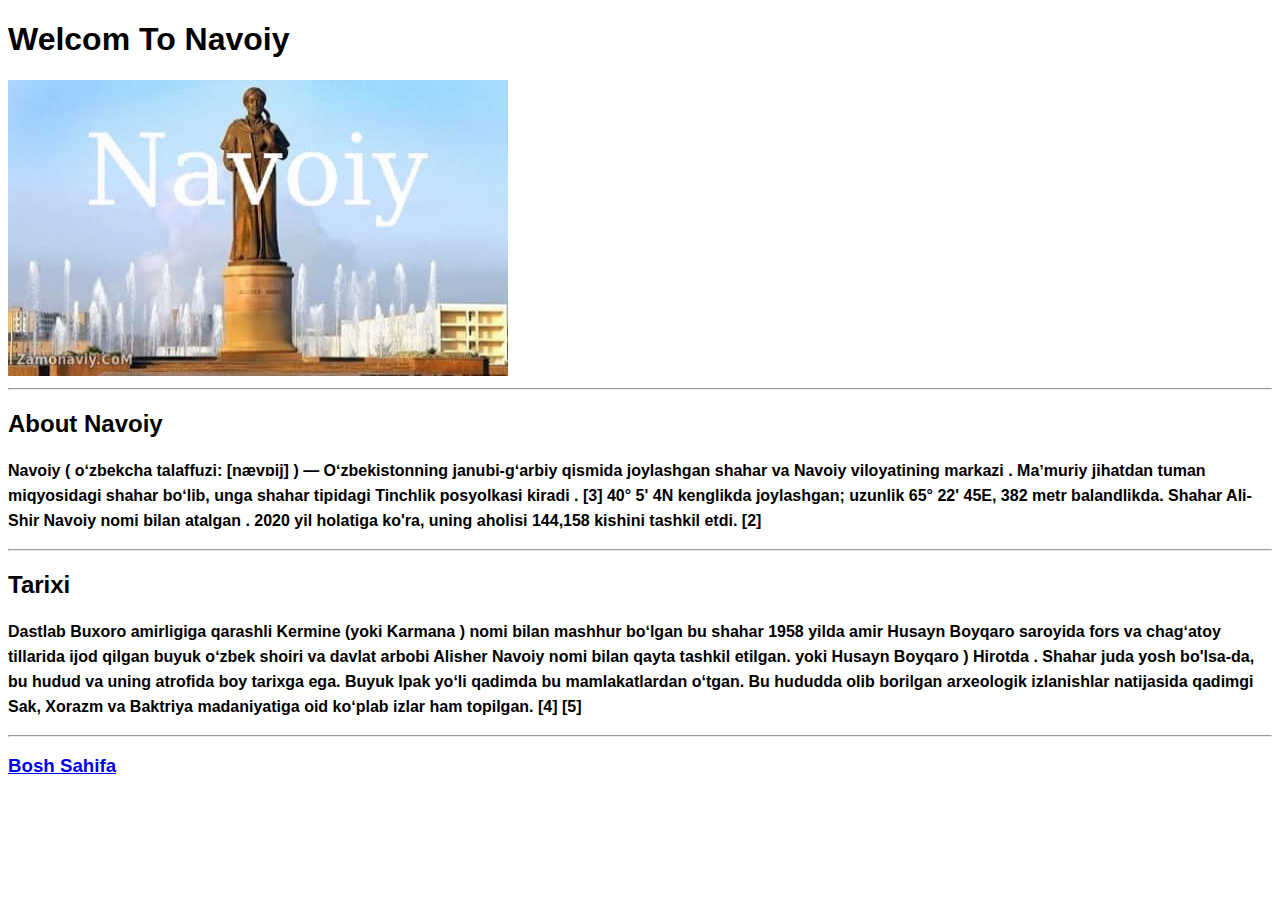
<file: viloyatlar/navoiy.html>
<!DOCTYPE html>
<html lang="en">
    <head>
        <meta charset="UTF-8" />
        <meta name="viewport" content="width=device-width, initial-scale=1.0" />
        <title>Navoiy Viloyati</title>
        <link rel="stylesheet" href="../style.css" />
    </head>
    <body>
        <h1>Welcom To Navoiy</h1>
        <img
            src="../img/navoiy.jpg"
            alt="Alisher Navoiy haykali"
            width="500"
            height="296"
        />
        <hr />
        <h2>About Navoiy</h2>
        <p>
            Navoiy ( oʻzbekcha talaffuzi: [nævɒij] ) — Oʻzbekistonning
            janubi-gʻarbiy qismida joylashgan shahar va Navoiy viloyatining
            markazi . Maʼmuriy jihatdan tuman miqyosidagi shahar boʻlib, unga
            shahar tipidagi Tinchlik posyolkasi kiradi . [3] 40° 5' 4N kenglikda
            joylashgan; uzunlik 65° 22' 45E, 382 metr balandlikda. Shahar
            Ali-Shir Navoiy nomi bilan atalgan . 2020 yil holatiga ko'ra, uning
            aholisi 144,158 kishini tashkil etdi. [2]
        </p>
        <hr />
        <h2>Tarixi</h2>
        <p>
            Dastlab Buxoro amirligiga qarashli Kermine (yoki Karmana ) nomi
            bilan mashhur boʻlgan bu shahar 1958 yilda amir Husayn Boyqaro
            saroyida fors va chagʻatoy tillarida ijod qilgan buyuk oʻzbek shoiri
            va davlat arbobi Alisher Navoiy nomi bilan qayta tashkil etilgan.
            yoki Husayn Boyqaro ) Hirotda . Shahar juda yosh bo'lsa-da, bu hudud
            va uning atrofida boy tarixga ega. Buyuk Ipak yo‘li qadimda bu
            mamlakatlardan o‘tgan. Bu hududda olib borilgan arxeologik
            izlanishlar natijasida qadimgi Sak, Xorazm va Baktriya madaniyatiga
            oid koʻplab izlar ham topilgan. [4] [5]
        </p>
        <hr />
        <h3>
            <a href="../index.html" class="head">Bosh Sahifa</a>
        </h3>
    </body>
</html>
</file>
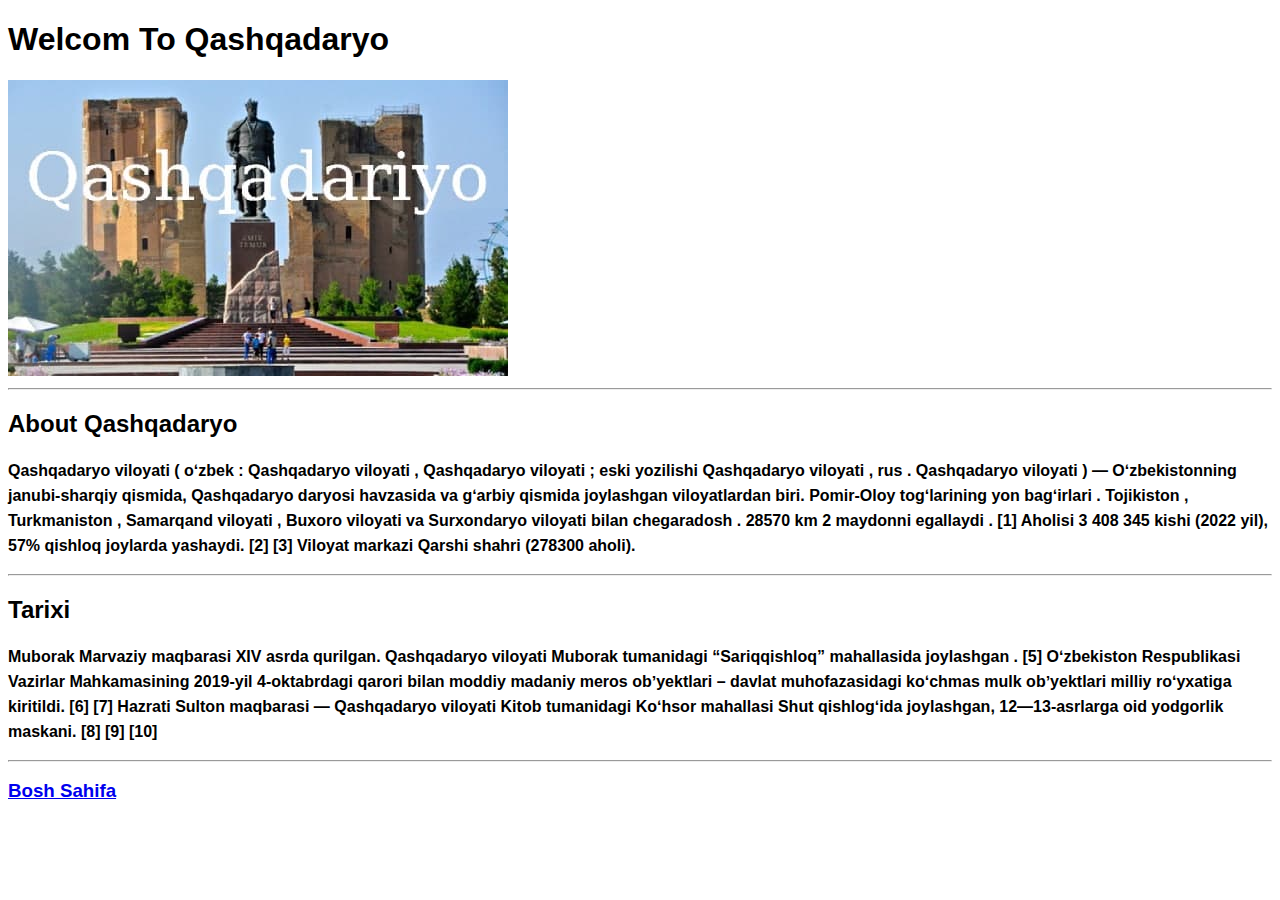
<file: viloyatlar/qashqadaryo.html>
<!DOCTYPE html>
<html lang="en">
    <head>
        <meta charset="UTF-8" />
        <meta name="viewport" content="width=device-width, initial-scale=1.0" />
        <title>Qahqadaryo Viloyati</title>
        <link rel="stylesheet" href="../style.css" />
    </head>
    <body>
        <h1>Welcom To Qashqadaryo</h1>
        <img
            src="../img/qashqadariyo.jpg"
            alt="Amir Temur haykali shaxrizabs"
            width="500"
            height="296"
        />
        <hr />
        <h2>About Qashqadaryo</h2>
        <p>
            Qashqadaryo viloyati ( oʻzbek : Qashqadaryo viloyati , Qashqadaryo
            viloyati ; eski yozilishi Qashqadaryo viloyati , rus . Qashqadaryo
            viloyati ) — Oʻzbekistonning janubi-sharqiy qismida, Qashqadaryo
            daryosi havzasida va gʻarbiy qismida joylashgan viloyatlardan biri.
            Pomir-Oloy togʻlarining yon bagʻirlari . Tojikiston , Turkmaniston ,
            Samarqand viloyati , Buxoro viloyati va Surxondaryo viloyati bilan
            chegaradosh . 28570 km 2 maydonni egallaydi . [1] Aholisi 3 408 345
            kishi (2022 yil), 57% qishloq joylarda yashaydi. [2] [3] Viloyat
            markazi Qarshi shahri (278300 aholi).
        </p>
        <hr />
        <h2>Tarixi</h2>
        <p>
            Muborak Marvaziy maqbarasi XIV asrda qurilgan. Qashqadaryo viloyati
            Muborak tumanidagi “Sariqqishloq” mahallasida joylashgan . [5]
            Oʻzbekiston Respublikasi Vazirlar Mahkamasining 2019-yil
            4-oktabrdagi qarori bilan moddiy madaniy meros obʼyektlari – davlat
            muhofazasidagi koʻchmas mulk obʼyektlari milliy roʻyxatiga
            kiritildi. [6] [7] Hazrati Sulton maqbarasi — Qashqadaryo viloyati
            Kitob tumanidagi Koʻhsor mahallasi Shut qishlogʻida joylashgan,
            12—13-asrlarga oid yodgorlik maskani. [8] [9] [10]
        </p>
        <hr />
        <h3>
            <a href="../index.html" class="head">Bosh Sahifa</a>
        </h3>
    </body>
</html>
</file>
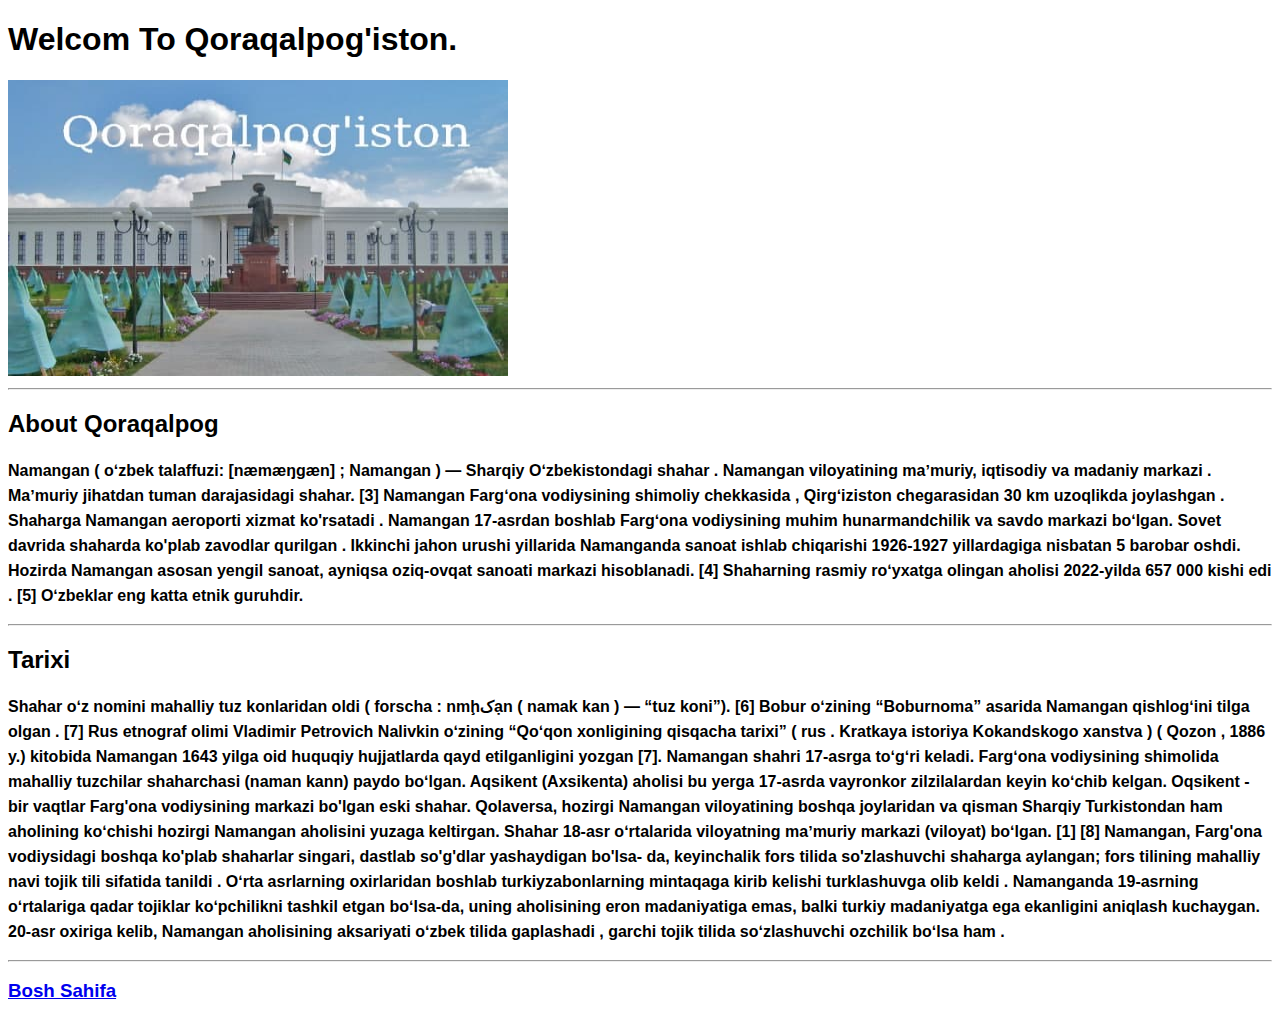
<file: viloyatlar/qoraqalpoq.html>
<!DOCTYPE html>
<html lang="en">
    <head>
        <meta charset="UTF-8" />
        <meta name="viewport" content="width=device-width, initial-scale=1.0" />
        <title>Qoraqalpog Republikasi</title>
        <link rel="stylesheet" href="../style.css" />
    </head>
    <body>
        <h1>Welcom To Qoraqalpog'iston.</h1>
        <img
            src="../img/qoraqalpogiston.jpg"
            alt="Qoraqalpog markazi"
            width="500"
            height="296"
        />
        <hr />
        <h2>About Qoraqalpog</h2>
        <p>
            Namangan ( oʻzbek talaffuzi: [næmæŋɡæn] ; Namangan ) — Sharqiy
            Oʻzbekistondagi shahar . Namangan viloyatining maʼmuriy, iqtisodiy
            va madaniy markazi . Maʼmuriy jihatdan tuman darajasidagi shahar.
            [3] Namangan Fargʻona vodiysining shimoliy chekkasida , Qirgʻiziston
            chegarasidan 30 km uzoqlikda joylashgan . Shaharga Namangan
            aeroporti xizmat ko'rsatadi . Namangan 17-asrdan boshlab Fargʻona
            vodiysining muhim hunarmandchilik va savdo markazi boʻlgan. Sovet
            davrida shaharda ko'plab zavodlar qurilgan . Ikkinchi jahon urushi
            yillarida Namanganda sanoat ishlab chiqarishi 1926-1927 yillardagiga
            nisbatan 5 barobar oshdi. Hozirda Namangan asosan yengil sanoat,
            ayniqsa oziq-ovqat sanoati markazi hisoblanadi. [4] Shaharning
            rasmiy roʻyxatga olingan aholisi 2022-yilda 657 000 kishi edi . [5]
            Oʻzbeklar eng katta etnik guruhdir.
        </p>
        <hr />
        <h2>Tarixi</h2>
        <p>
            Shahar oʻz nomini mahalliy tuz konlaridan oldi ( forscha : nmḩ‌کạn (
            namak kan ) — “tuz koni”). [6] Bobur oʻzining “Boburnoma” asarida
            Namangan qishlogʻini tilga olgan . [7] Rus etnograf olimi Vladimir
            Petrovich Nalivkin oʻzining “Qoʻqon xonligining qisqacha tarixi” (
            rus . Kratkaya istoriya Kokandskogo xanstva ) ( Qozon , 1886 y.)
            kitobida Namangan 1643 yilga oid huquqiy hujjatlarda qayd
            etilganligini yozgan [7]. Namangan shahri 17-asrga toʻgʻri keladi.
            Fargʻona vodiysining shimolida mahalliy tuzchilar shaharchasi (naman
            kann) paydo boʻlgan. Aqsikent (Axsikenta) aholisi bu yerga 17-asrda
            vayronkor zilzilalardan keyin koʻchib kelgan. Oqsikent - bir vaqtlar
            Farg'ona vodiysining markazi bo'lgan eski shahar. Qolaversa, hozirgi
            Namangan viloyatining boshqa joylaridan va qisman Sharqiy
            Turkistondan ham aholining koʻchishi hozirgi Namangan aholisini
            yuzaga keltirgan. Shahar 18-asr oʻrtalarida viloyatning maʼmuriy
            markazi (viloyat) boʻlgan. [1] [8] Namangan, Farg'ona vodiysidagi
            boshqa ko'plab shaharlar singari, dastlab so'g'dlar yashaydigan
            bo'lsa- da, keyinchalik fors tilida so'zlashuvchi shaharga aylangan;
            fors tilining mahalliy navi tojik tili sifatida tanildi . Oʻrta
            asrlarning oxirlaridan boshlab turkiyzabonlarning mintaqaga kirib
            kelishi turklashuvga olib keldi . Namanganda 19-asrning oʻrtalariga
            qadar tojiklar koʻpchilikni tashkil etgan boʻlsa-da, uning
            aholisining eron madaniyatiga emas, balki turkiy madaniyatga ega
            ekanligini aniqlash kuchaygan. 20-asr oxiriga kelib, Namangan
            aholisining aksariyati oʻzbek tilida gaplashadi , garchi tojik
            tilida soʻzlashuvchi ozchilik boʻlsa ham .
        </p>
        <hr />
        <h3>
            <a href="../index.html" class="head">Bosh Sahifa</a>
        </h3>
    </body>
</html>
</file>
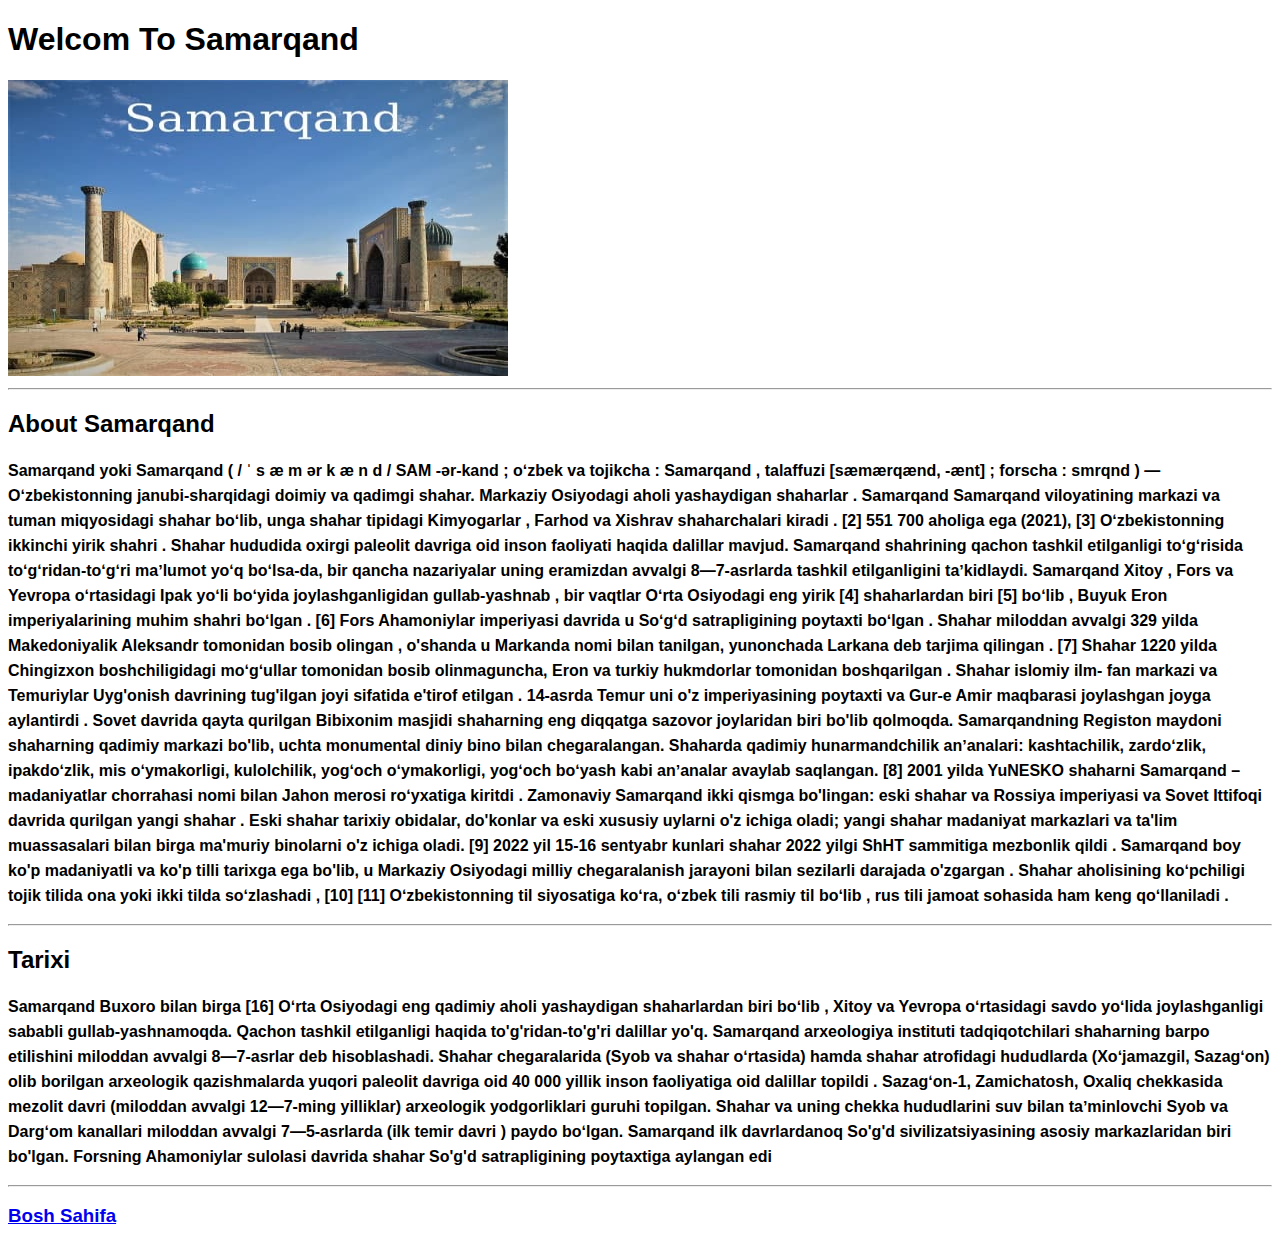
<file: viloyatlar/samarqand.html>
<!DOCTYPE html>
<html lang="en">
    <head>
        <meta charset="UTF-8" />
        <meta name="viewport" content="width=device-width, initial-scale=1.0" />
        <title>Samarqand Viloyati</title>
        <link rel="stylesheet" href="../style.css" />
    </head>
    <body>
        <h1>Welcom To Samarqand</h1>
        <img
            src="../img/samarqand.jpg"
            alt="Alisher Navoiy haykali"
            width="500"
            height="296"
        />
        <hr />
        <h2>About Samarqand</h2>
        <p>
            Samarqand yoki Samarqand ( / ˈ s æ m ər k æ n d / SAM -ər-kand ;
            oʻzbek va tojikcha : Samarqand , talaffuzi [sæmærqænd, -ænt] ;
            forscha : smrqnd ) — Oʻzbekistonning janubi-sharqidagi doimiy va
            qadimgi shahar. Markaziy Osiyodagi aholi yashaydigan shaharlar .
            Samarqand Samarqand viloyatining markazi va tuman miqyosidagi shahar
            boʻlib, unga shahar tipidagi Kimyogarlar , Farhod va Xishrav
            shaharchalari kiradi . [2] 551 700 aholiga ega (2021), [3]
            Oʻzbekistonning ikkinchi yirik shahri . Shahar hududida oxirgi
            paleolit ​​davriga oid inson faoliyati haqida dalillar mavjud.
            Samarqand shahrining qachon tashkil etilganligi toʻgʻrisida
            toʻgʻridan-toʻgʻri maʼlumot yoʻq boʻlsa-da, bir qancha nazariyalar
            uning eramizdan avvalgi 8—7-asrlarda tashkil etilganligini
            taʼkidlaydi. Samarqand Xitoy , Fors va Yevropa oʻrtasidagi Ipak
            yoʻli boʻyida joylashganligidan gullab-yashnab , bir vaqtlar Oʻrta
            Osiyodagi eng yirik [4] shaharlardan biri [5] boʻlib , Buyuk Eron
            imperiyalarining muhim shahri boʻlgan . [6] Fors Ahamoniylar
            imperiyasi davrida u Soʻgʻd satrapligining poytaxti boʻlgan . Shahar
            miloddan avvalgi 329 yilda Makedoniyalik Aleksandr tomonidan bosib
            olingan , o'shanda u Markanda nomi bilan tanilgan, yunonchada
            Larkana deb tarjima qilingan . [7] Shahar 1220 yilda Chingizxon
            boshchiligidagi moʻgʻullar tomonidan bosib olinmaguncha, Eron va
            turkiy hukmdorlar tomonidan boshqarilgan . Shahar islomiy ilm- fan
            markazi va Temuriylar Uyg'onish davrining tug'ilgan joyi sifatida
            e'tirof etilgan . 14-asrda Temur uni o'z imperiyasining poytaxti va
            Gur-e Amir maqbarasi joylashgan joyga aylantirdi . Sovet davrida
            qayta qurilgan Bibixonim masjidi shaharning eng diqqatga sazovor
            joylaridan biri bo'lib qolmoqda. Samarqandning Registon maydoni
            shaharning qadimiy markazi bo'lib, uchta monumental diniy bino bilan
            chegaralangan. Shaharda qadimiy hunarmandchilik anʼanalari:
            kashtachilik, zardoʻzlik, ipakdoʻzlik, mis oʻymakorligi,
            kulolchilik, yogʻoch oʻymakorligi, yogʻoch boʻyash kabi anʼanalar
            avaylab saqlangan. [8] 2001 yilda YuNESKO shaharni Samarqand –
            madaniyatlar chorrahasi nomi bilan Jahon merosi roʻyxatiga kiritdi .
            Zamonaviy Samarqand ikki qismga bo'lingan: eski shahar va Rossiya
            imperiyasi va Sovet Ittifoqi davrida qurilgan yangi shahar . Eski
            shahar tarixiy obidalar, do'konlar va eski xususiy uylarni o'z
            ichiga oladi; yangi shahar madaniyat markazlari va ta'lim
            muassasalari bilan birga ma'muriy binolarni o'z ichiga oladi. [9]
            2022 yil 15-16 sentyabr kunlari shahar 2022 yilgi ShHT sammitiga
            mezbonlik qildi . Samarqand boy ko'p madaniyatli va ko'p tilli
            tarixga ega bo'lib, u Markaziy Osiyodagi milliy chegaralanish
            jarayoni bilan sezilarli darajada o'zgargan . Shahar aholisining
            koʻpchiligi tojik tilida ona yoki ikki tilda soʻzlashadi , [10] [11]
            Oʻzbekistonning til siyosatiga koʻra, oʻzbek tili rasmiy til boʻlib
            , rus tili jamoat sohasida ham keng qoʻllaniladi .
        </p>
        <hr />
        <h2>Tarixi</h2>
        <p>
            Samarqand Buxoro bilan birga [16] Oʻrta Osiyodagi eng qadimiy aholi
            yashaydigan shaharlardan biri boʻlib , Xitoy va Yevropa oʻrtasidagi
            savdo yoʻlida joylashganligi sababli gullab-yashnamoqda. Qachon
            tashkil etilganligi haqida to'g'ridan-to'g'ri dalillar yo'q.
            Samarqand arxeologiya instituti tadqiqotchilari shaharning barpo
            etilishini miloddan avvalgi 8—7-asrlar deb hisoblashadi. Shahar
            chegaralarida (Syob va shahar oʻrtasida) hamda shahar atrofidagi
            hududlarda (Xoʻjamazgil, Sazagʻon) olib borilgan arxeologik
            qazishmalarda yuqori paleolit ​​davriga oid 40 000 yillik inson
            faoliyatiga oid dalillar topildi . Sazagʻon-1, Zamichatosh, Oxaliq
            chekkasida mezolit davri (miloddan avvalgi 12—7-ming yilliklar)
            arxeologik yodgorliklari guruhi topilgan. Shahar va uning chekka
            hududlarini suv bilan taʼminlovchi Syob va Dargʻom kanallari
            miloddan avvalgi 7—5-asrlarda (ilk temir davri ) paydo boʻlgan.
            Samarqand ilk davrlardanoq So'g'd sivilizatsiyasining asosiy
            markazlaridan biri bo'lgan. Forsning Ahamoniylar sulolasi davrida
            shahar So'g'd satrapligining poytaxtiga aylangan edi
        </p>
        <hr />
        <h3>
            <a href="../index.html" class="head">Bosh Sahifa</a>
        </h3>
    </body>
</html>
</file>
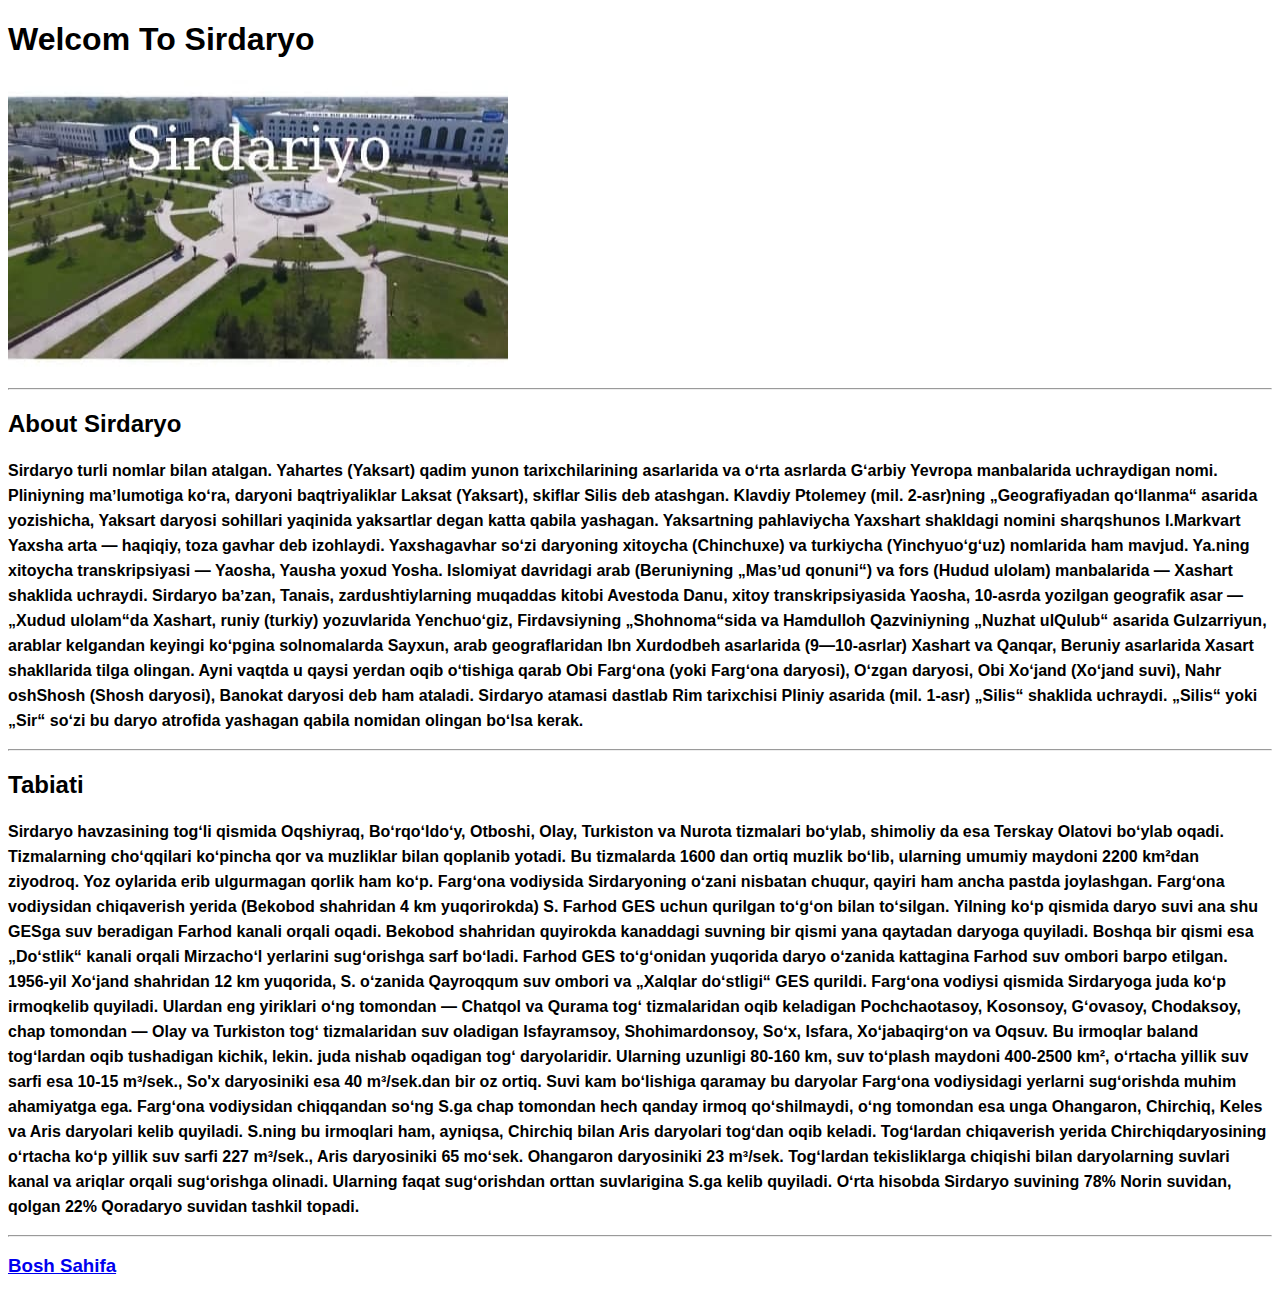
<file: viloyatlar/sirdaryo.html>
<!DOCTYPE html>
<html lang="en">
    <head>
        <meta charset="UTF-8" />
        <meta name="viewport" content="width=device-width, initial-scale=1.0" />
        <title>Sirdaryo Viloyati</title>
        <link rel="stylesheet" href="../style.css" />
    </head>
    <body>
        <h1>Welcom To Sirdaryo</h1>
        <img
            src="../img/sirdaryo.jpg"
            alt="Sirdaryo markazi"
            width="500"
            height="296"
        />
        <hr />
        <h2>About Sirdaryo</h2>
        <p>
            Sirdaryo turli nomlar bilan atalgan. Yahartes (Yaksart) qadim yunon
            tarixchilarining asarlarida va oʻrta asrlarda Gʻarbiy Yevropa
            manbalarida uchraydigan nomi. Pliniyning maʼlumotiga koʻra, daryoni
            baqtriyaliklar Laksat (Yaksart), skiflar Silis deb atashgan. Klavdiy
            Ptolemey (mil. 2-asr)ning „Geografiyadan qoʻllanma“ asarida
            yozishicha, Yaksart daryosi sohillari yaqinida yaksartlar degan
            katta qabila yashagan. Yaksartning pahlaviycha Yaxshart shakldagi
            nomini sharqshunos I.Markvart Yaxsha arta — haqiqiy, toza gavhar deb
            izohlaydi. Yaxshagavhar soʻzi daryoning xitoycha (Chinchuxe) va
            turkiycha (Yinchyuoʻgʻuz) nomlarida ham mavjud. Ya.ning xitoycha
            transkripsiyasi — Yaosha, Yausha yoxud Yosha. Islomiyat davridagi
            arab (Beruniyning „Masʼud qonuni“) va fors (Hudud ulolam)
            manbalarida — Xashart shaklida uchraydi. Sirdaryo baʼzan, Tanais,
            zardushtiylarning muqaddas kitobi Avestoda Danu, xitoy
            transkripsiyasida Yaosha, 10-asrda yozilgan geografik asar — „Xudud
            ulolam“da Xashart, runiy (turkiy) yozuvlarida Yenchuoʻgiz,
            Firdavsiyning „Shohnoma“sida va Hamdulloh Qazviniyning „Nuzhat
            ulQulub“ asarida Gulzarriyun, arablar kelgandan keyingi koʻpgina
            solnomalarda Sayxun, arab geograflaridan Ibn Xurdodbeh asarlarida
            (9—10-asrlar) Xashart va Qanqar, Beruniy asarlarida Xasart
            shakllarida tilga olingan. Ayni vaqtda u qaysi yerdan oqib oʻtishiga
            qarab Obi Fargʻona (yoki Fargʻona daryosi), Oʻzgan daryosi, Obi
            Xoʻjand (Xoʻjand suvi), Nahr oshShosh (Shosh daryosi), Banokat
            daryosi deb ham ataladi. Sirdaryo atamasi dastlab Rim tarixchisi
            Pliniy asarida (mil. 1-asr) „Silis“ shaklida uchraydi. „Silis“ yoki
            „Sir“ soʻzi bu daryo atrofida yashagan qabila nomidan olingan boʻlsa
            kerak.
        </p>
        <hr />
        <h2>Tabiati</h2>
        <p>
            Sirdaryo havzasining togʻli qismida Oqshiyraq, Boʻrqoʻldoʻy,
            Otboshi, Olay, Turkiston va Nurota tizmalari boʻylab, shimoliy da
            esa Terskay Olatovi boʻylab oqadi. Tizmalarning choʻqqilari
            koʻpincha qor va muzliklar bilan qoplanib yotadi. Bu tizmalarda 1600
            dan ortiq muzlik boʻlib, ularning umumiy maydoni 2200 km²dan
            ziyodroq. Yoz oylarida erib ulgurmagan qorlik ham koʻp. Fargʻona
            vodiysida Sirdaryoning oʻzani nisbatan chuqur, qayiri ham ancha
            pastda joylashgan. Fargʻona vodiysidan chiqaverish yerida (Bekobod
            shahridan 4 km yuqorirokda) S. Farhod GES uchun qurilgan toʻgʻon
            bilan toʻsilgan. Yilning koʻp qismida daryo suvi ana shu GESga suv
            beradigan Farhod kanali orqali oqadi. Bekobod shahridan quyirokda
            kanaddagi suvning bir qismi yana qaytadan daryoga quyiladi. Boshqa
            bir qismi esa „Doʻstlik“ kanali orqali Mirzachoʻl yerlarini
            sugʻorishga sarf boʻladi. Farhod GES toʻgʻonidan yuqorida daryo
            oʻzanida kattagina Farhod suv ombori barpo etilgan. 1956-yil Xoʻjand
            shahridan 12 km yuqorida, S. oʻzanida Qayroqqum suv ombori va
            „Xalqlar doʻstligi“ GES qurildi. Fargʻona vodiysi qismida Sirdaryoga
            juda koʻp irmoqkelib quyiladi. Ulardan eng yiriklari oʻng tomondan —
            Chatqol va Qurama togʻ tizmalaridan oqib keladigan Pochchaotasoy,
            Kosonsoy, Gʻovasoy, Chodaksoy, chap tomondan — Olay va Turkiston
            togʻ tizmalaridan suv oladigan Isfayramsoy, Shohimardonsoy, Soʻx,
            Isfara, Xoʻjabaqirgʻon va Oqsuv. Bu irmoqlar baland togʻlardan oqib
            tushadigan kichik, lekin. juda nishab oqadigan togʻ daryolaridir.
            Ularning uzunligi 80-160 km, suv toʻplash maydoni 400-2500 km²,
            oʻrtacha yillik suv sarfi esa 10-15 m³/sek., So'x daryosiniki esa 40
            m³/sek.dan bir oz ortiq. Suvi kam boʻlishiga qaramay bu daryolar
            Fargʻona vodiysidagi yerlarni sugʻorishda muhim ahamiyatga ega.
            Fargʻona vodiysidan chiqqandan soʻng S.ga chap tomondan hech qanday
            irmoq qoʻshilmaydi, oʻng tomondan esa unga Ohangaron, Chirchiq,
            Keles va Aris daryolari kelib quyiladi. S.ning bu irmoqlari ham,
            ayniqsa, Chirchiq bilan Aris daryolari togʻdan oqib keladi.
            Togʻlardan chiqaverish yerida Chirchiqdaryosining oʻrtacha koʻp
            yillik suv sarfi 227 m³/sek., Aris daryosiniki 65 moʻsek. Ohangaron
            daryosiniki 23 m³/sek. Togʻlardan tekisliklarga chiqishi bilan
            daryolarning suvlari kanal va ariqlar orqali sugʻorishga olinadi.
            Ularning faqat sugʻorishdan orttan suvlarigina S.ga kelib quyiladi.
            Oʻrta hisobda Sirdaryo suvining 78% Norin suvidan, qolgan 22%
            Qoradaryo suvidan tashkil topadi.
        </p>
        <hr />
        <h3>
            <a href="../index.html" class="head">Bosh Sahifa</a>
        </h3>
    </body>
</html>
</file>
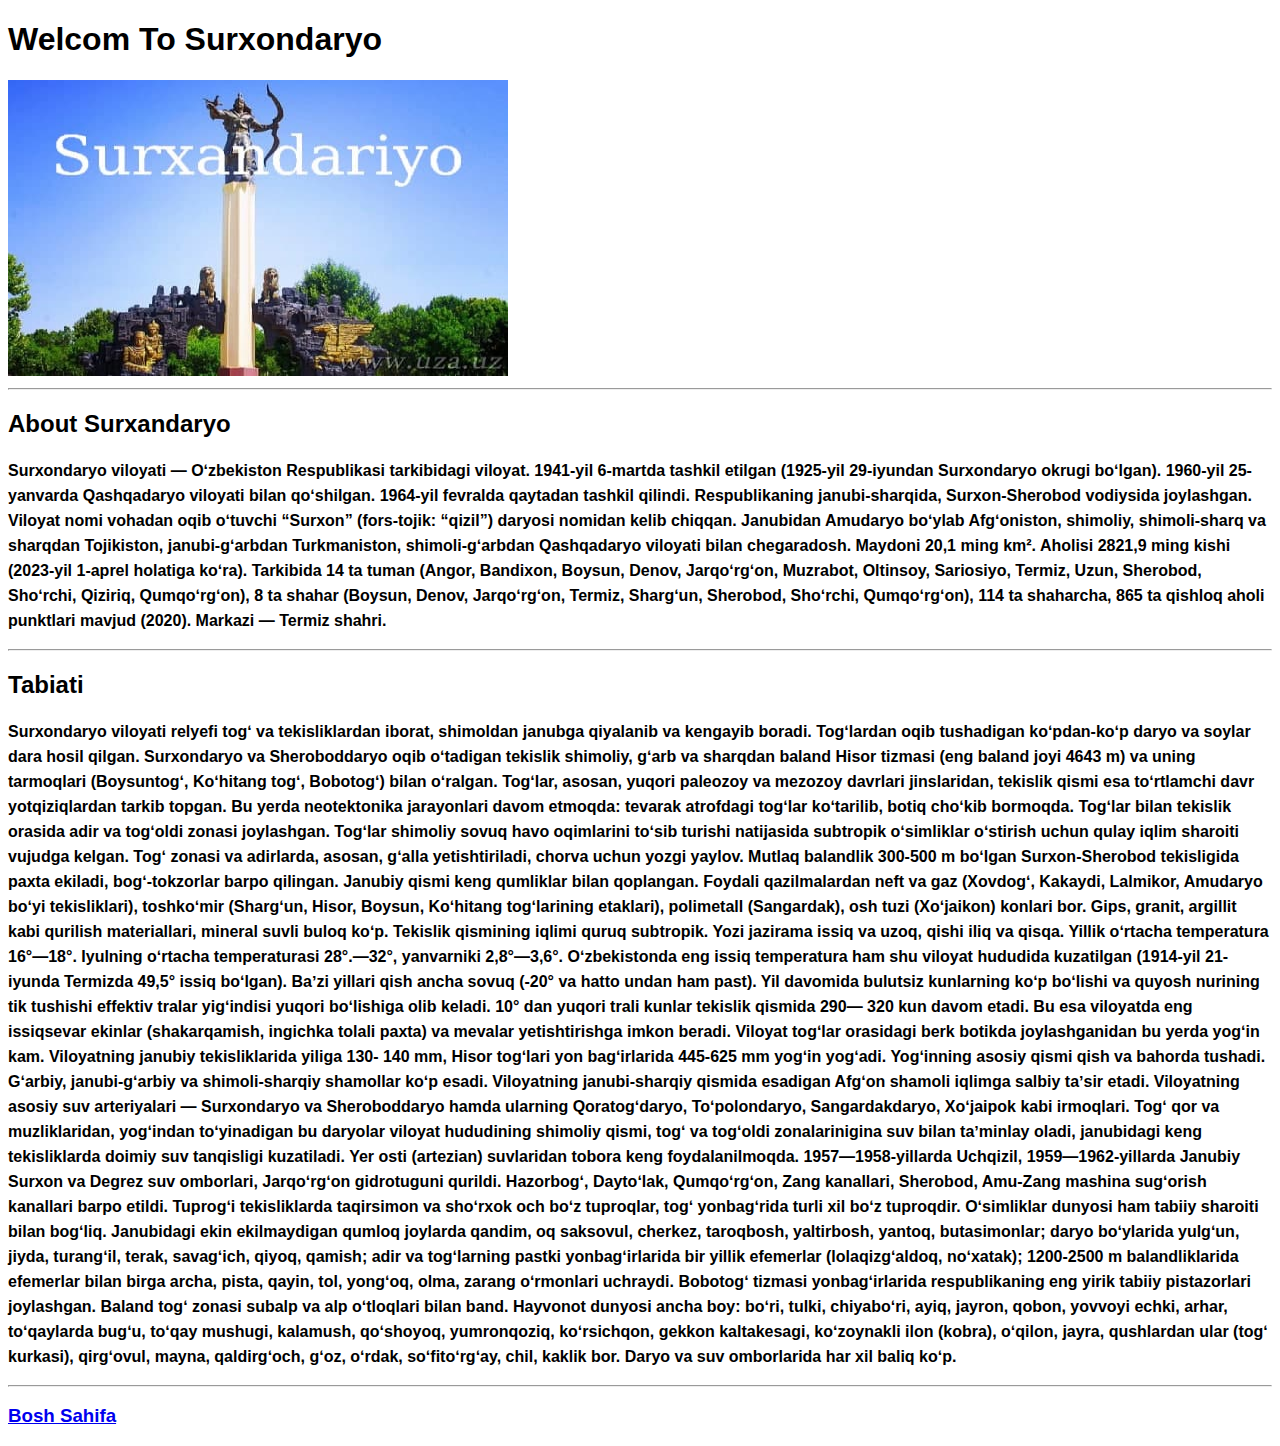
<file: viloyatlar/surxondaryo.html>
<!DOCTYPE html>
<html lang="en">
    <head>
        <meta charset="UTF-8" />
        <meta name="viewport" content="width=device-width, initial-scale=1.0" />
        <title>Surxondaryo Viloyati</title>
        <link rel="stylesheet" href="../style.css" />
    </head>
    <body>
        <h1>Welcom To Surxondaryo</h1>
        <img
            src="../img/surxandariyo.jpg"
            alt="Jaloliddin Mangu Berdi haykali"
            width="500"
            height="296"
        />
        <hr />
        <h2>About Surxandaryo</h2>
        <p>
            Surxondaryo viloyati — Oʻzbekiston Respublikasi tarkibidagi viloyat.
            1941-yil 6-martda tashkil etilgan (1925-yil 29-iyundan Surxondaryo
            okrugi boʻlgan). 1960-yil 25-yanvarda Qashqadaryo viloyati bilan
            qoʻshilgan. 1964-yil fevralda qaytadan tashkil qilindi.
            Respublikaning janubi-sharqida, Surxon-Sherobod vodiysida
            joylashgan. Viloyat nomi vohadan oqib oʻtuvchi “Surxon” (fors-tojik:
            “qizil”) daryosi nomidan kelib chiqqan. Janubidan Amudaryo boʻylab
            Afgʻoniston, shimoliy, shimoli-sharq va sharqdan Tojikiston,
            janubi-gʻarbdan Turkmaniston, shimoli-gʻarbdan Qashqadaryo viloyati
            bilan chegaradosh. Maydoni 20,1 ming km². Aholisi 2821,9 ming kishi
            (2023-yil 1-aprel holatiga koʻra). Tarkibida 14 ta tuman (Angor,
            Bandixon, Boysun, Denov, Jarqoʻrgʻon, Muzrabot, Oltinsoy, Sariosiyo,
            Termiz, Uzun, Sherobod, Shoʻrchi, Qiziriq, Qumqoʻrgʻon), 8 ta shahar
            (Boysun, Denov, Jarqoʻrgʻon, Termiz, Shargʻun, Sherobod, Shoʻrchi,
            Qumqoʻrgʻon), 114 ta shaharcha, 865 ta qishloq aholi punktlari
            mavjud (2020). Markazi — Termiz shahri.
        </p>
        <hr />
        <h2>Tabiati</h2>
        <p>
            Surxondaryo viloyati relyefi togʻ va tekisliklardan iborat,
            shimoldan janubga qiyalanib va kengayib boradi. Togʻlardan oqib
            tushadigan koʻpdan-koʻp daryo va soylar dara hosil qilgan.
            Surxondaryo va Sheroboddaryo oqib oʻtadigan tekislik shimoliy, gʻarb
            va sharqdan baland Hisor tizmasi (eng baland joyi 4643 m) va uning
            tarmoqlari (Boysuntogʻ, Koʻhitang togʻ, Bobotogʻ) bilan oʻralgan.
            Togʻlar, asosan, yuqori paleozoy va mezozoy davrlari jinslaridan,
            tekislik qismi esa toʻrtlamchi davr yotqiziqlardan tarkib topgan. Bu
            yerda neotektonika jarayonlari davom etmoqda: tevarak atrofdagi
            togʻlar koʻtarilib, botiq choʻkib bormoqda. Togʻlar bilan tekislik
            orasida adir va togʻoldi zonasi joylashgan. Togʻlar shimoliy sovuq
            havo oqimlarini toʻsib turishi natijasida subtropik oʻsimliklar
            oʻstirish uchun qulay iqlim sharoiti vujudga kelgan. Togʻ zonasi va
            adirlarda, asosan, gʻalla yetishtiriladi, chorva uchun yozgi yaylov.
            Mutlaq balandlik 300-500 m boʻlgan Surxon-Sherobod tekisligida paxta
            ekiladi, bogʻ-tokzorlar barpo qilingan. Janubiy qismi keng qumliklar
            bilan qoplangan. Foydali qazilmalardan neft va gaz (Xovdogʻ,
            Kakaydi, Lalmikor, Amudaryo boʻyi tekisliklari), toshkoʻmir
            (Shargʻun, Hisor, Boysun, Koʻhitang togʻlarining etaklari),
            polimetall (Sangardak), osh tuzi (Xoʻjaikon) konlari bor. Gips,
            granit, argillit kabi qurilish materiallari, mineral suvli buloq
            koʻp. Tekislik qismining iqlimi quruq subtropik. Yozi jazirama issiq
            va uzoq, qishi iliq va qisqa. Yillik oʻrtacha temperatura 16°—18°.
            Iyulning oʻrtacha temperaturasi 28°.—32°, yanvarniki 2,8°—3,6°.
            Oʻzbekistonda eng issiq temperatura ham shu viloyat hududida
            kuzatilgan (1914-yil 21-iyunda Termizda 49,5° issiq boʻlgan). Baʼzi
            yillari qish ancha sovuq (-20° va hatto undan ham past). Yil
            davomida bulutsiz kunlarning koʻp boʻlishi va quyosh nurining tik
            tushishi effektiv tralar yigʻindisi yuqori boʻlishiga olib keladi.
            10° dan yuqori trali kunlar tekislik qismida 290— 320 kun davom
            etadi. Bu esa viloyatda eng issiqsevar ekinlar (shakarqamish,
            ingichka tolali paxta) va mevalar yetishtirishga imkon beradi.
            Viloyat togʻlar orasidagi berk botikda joylashganidan bu yerda
            yogʻin kam. Viloyatning janubiy tekisliklarida yiliga 130- 140 mm,
            Hisor togʻlari yon bagʻirlarida 445-625 mm yogʻin yogʻadi.
            Yogʻinning asosiy qismi qish va bahorda tushadi. Gʻarbiy,
            janubi-gʻarbiy va shimoli-sharqiy shamollar koʻp esadi. Viloyatning
            janubi-sharqiy qismida esadigan Afgʻon shamoli iqlimga salbiy taʼsir
            etadi. Viloyatning asosiy suv arteriyalari — Surxondaryo va
            Sheroboddaryo hamda ularning Qoratogʻdaryo, Toʻpolondaryo,
            Sangardakdaryo, Xoʻjaipok kabi irmoqlari. Togʻ qor va muzliklaridan,
            yogʻindan toʻyinadigan bu daryolar viloyat hududining shimoliy
            qismi, togʻ va togʻoldi zonalarinigina suv bilan taʼminlay oladi,
            janubidagi keng tekisliklarda doimiy suv tanqisligi kuzatiladi. Yer
            osti (artezian) suvlaridan tobora keng foydalanilmoqda.
            1957—1958-yillarda Uchqizil, 1959—1962-yillarda Janubiy Surxon va
            Degrez suv omborlari, Jarqoʻrgʻon gidrotuguni qurildi. Hazorbogʻ,
            Daytoʻlak, Qumqoʻrgʻon, Zang kanallari, Sherobod, Amu-Zang mashina
            sugʻorish kanallari barpo etildi. Tuprogʻi tekisliklarda taqirsimon
            va shoʻrxok och boʻz tuproqlar, togʻ yonbagʻrida turli xil boʻz
            tuproqdir. Oʻsimliklar dunyosi ham tabiiy sharoiti bilan bogʻliq.
            Janubidagi ekin ekilmaydigan qumloq joylarda qandim, oq saksovul,
            cherkez, taroqbosh, yaltirbosh, yantoq, butasimonlar; daryo
            boʻylarida yulgʻun, jiyda, turangʻil, terak, savagʻich, qiyoq,
            qamish; adir va togʻlarning pastki yonbagʻirlarida bir yillik
            efemerlar (lolaqizgʻaldoq, noʻxatak); 1200-2500 m balandliklarida
            efemerlar bilan birga archa, pista, qayin, tol, yongʻoq, olma,
            zarang oʻrmonlari uchraydi. Bobotogʻ tizmasi yonbagʻirlarida
            respublikaning eng yirik tabiiy pistazorlari joylashgan. Baland togʻ
            zonasi subalp va alp oʻtloqlari bilan band. Hayvonot dunyosi ancha
            boy: boʻri, tulki, chiyaboʻri, ayiq, jayron, qobon, yovvoyi echki,
            arhar, toʻqaylarda bugʻu, toʻqay mushugi, kalamush, qoʻshoyoq,
            yumronqoziq, koʻrsichqon, gekkon kaltakesagi, koʻzoynakli ilon
            (kobra), oʻqilon, jayra, qushlardan ular (togʻ kurkasi), qirgʻovul,
            mayna, qaldirgʻoch, gʻoz, oʻrdak, soʻfitoʻrgʻay, chil, kaklik bor.
            Daryo va suv omborlarida har xil baliq koʻp.
        </p>
        <hr />
        <h3>
            <a href="../index.html" class="head">Bosh Sahifa</a>
        </h3>
    </body>
</html>
</file>
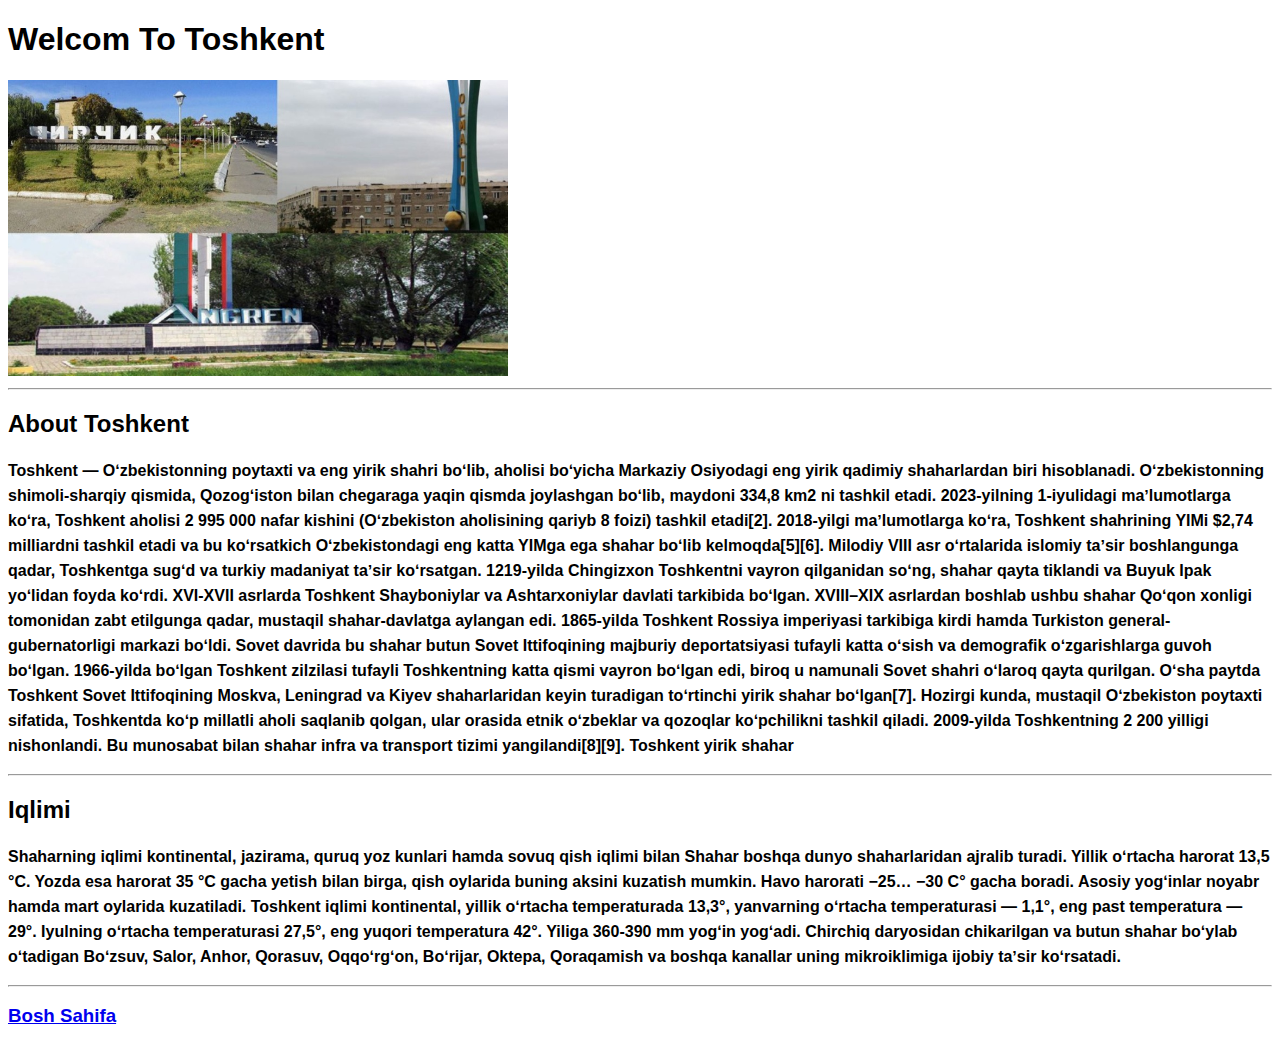
<file: viloyatlar/toshkent.html>
<!DOCTYPE html>
<html lang="en">
    <head>
        <meta charset="UTF-8" />
        <meta name="viewport" content="width=device-width, initial-scale=1.0" />
        <title>Toshkent Viloyati</title>
        <link rel="stylesheet" href="../style.css" />
    </head>
    <body>
        <h1>Welcom To Toshkent</h1>
        <img
            src="../img/toshkent-viloyati.jpg"
            alt="Angren"
            width="500"
            height="296"
        />
        <hr />
        <h2>About Toshkent</h2>
        <p>
            Toshkent — Oʻzbekistonning poytaxti va eng yirik shahri boʻlib,
            aholisi boʻyicha Markaziy Osiyodagi eng yirik qadimiy shaharlardan
            biri hisoblanadi. Oʻzbekistonning shimoli-sharqiy qismida,
            Qozogʻiston bilan chegaraga yaqin qismda joylashgan boʻlib, maydoni
            334,8 km2 ni tashkil etadi. 2023-yilning 1-iyulidagi maʼlumotlarga
            koʻra, Toshkent aholisi 2 995 000 nafar kishini (Oʻzbekiston
            aholisining qariyb 8 foizi) tashkil etadi[2]. 2018-yilgi
            maʼlumotlarga koʻra, Toshkent shahrining YIMi $2,74 milliardni
            tashkil etadi va bu koʻrsatkich Oʻzbekistondagi eng katta YIMga ega
            shahar boʻlib kelmoqda[5][6]. Milodiy VIII asr oʻrtalarida islomiy
            taʼsir boshlangunga qadar, Toshkentga sugʻd va turkiy madaniyat
            taʼsir koʻrsatgan. 1219-yilda Chingizxon Toshkentni vayron
            qilganidan soʻng, shahar qayta tiklandi va Buyuk Ipak yoʻlidan foyda
            koʻrdi. XVI-XVII asrlarda Toshkent Shayboniylar va Ashtarxoniylar
            davlati tarkibida boʻlgan. XVIII–XIX asrlardan boshlab ushbu shahar
            Qoʻqon xonligi tomonidan zabt etilgunga qadar, mustaqil
            shahar-davlatga aylangan edi. 1865-yilda Toshkent Rossiya imperiyasi
            tarkibiga kirdi hamda Turkiston general-gubernatorligi markazi
            boʻldi. Sovet davrida bu shahar butun Sovet Ittifoqining majburiy
            deportatsiyasi tufayli katta oʻsish va demografik oʻzgarishlarga
            guvoh boʻlgan. 1966-yilda boʻlgan Toshkent zilzilasi tufayli
            Toshkentning katta qismi vayron boʻlgan edi, biroq u namunali Sovet
            shahri oʻlaroq qayta qurilgan. Oʻsha paytda Toshkent Sovet
            Ittifoqining Moskva, Leningrad va Kiyev shaharlaridan keyin
            turadigan toʻrtinchi yirik shahar boʻlgan[7]. Hozirgi kunda,
            mustaqil Oʻzbekiston poytaxti sifatida, Toshkentda koʻp millatli
            aholi saqlanib qolgan, ular orasida etnik oʻzbeklar va qozoqlar
            koʻpchilikni tashkil qiladi. 2009-yilda Toshkentning 2 200 yilligi
            nishonlandi. Bu munosabat bilan shahar infra va transport tizimi
            yangilandi[8][9]. Toshkent yirik shahar
        </p>
        <hr />
        <h2>Iqlimi</h2>
        <p>
            Shaharning iqlimi kontinental, jazirama, quruq yoz kunlari hamda
            sovuq qish iqlimi bilan Shahar boshqa dunyo shaharlaridan ajralib
            turadi. Yillik oʻrtacha harorat 13,5 °C. Yozda esa harorat 35 °C
            gacha yetish bilan birga, qish oylarida buning aksini kuzatish
            mumkin. Havo harorati −25… −30 C° gacha boradi. Asosiy yogʻinlar
            noyabr hamda mart oylarida kuzatiladi. Toshkent iqlimi kontinental,
            yillik oʻrtacha temperaturada 13,3°, yanvarning oʻrtacha
            temperaturasi — 1,1°, eng past temperatura — 29°. Iyulning oʻrtacha
            temperaturasi 27,5°, eng yuqori temperatura 42°. Yiliga 360-390 mm
            yogʻin yogʻadi. Chirchiq daryosidan chikarilgan va butun shahar
            boʻylab oʻtadigan Boʻzsuv, Salor, Anhor, Qorasuv, Oqqoʻrgʻon,
            Boʻrijar, Oktepa, Qoraqamish va boshqa kanallar uning mikroiklimiga
            ijobiy taʼsir koʻrsatadi.
        </p>
        <hr />
        <h3>
            <a href="../index.html" class="head">Bosh Sahifa</a>
        </h3>
    </body>
</html>
</file>
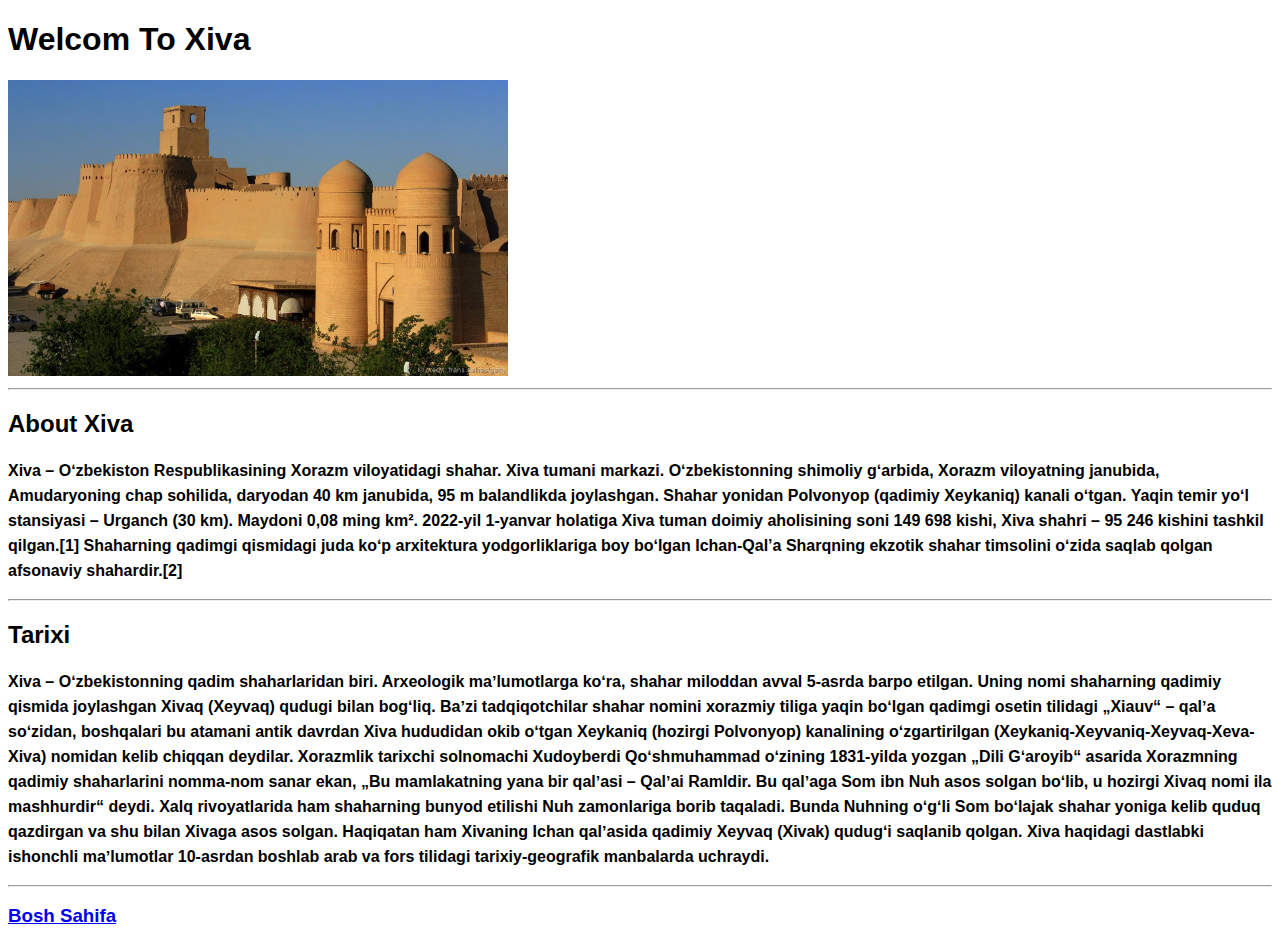
<file: viloyatlar/xiva.html>
<!DOCTYPE html>
<html lang="en">
    <head>
        <meta charset="UTF-8" />
        <meta name="viewport" content="width=device-width, initial-scale=1.0" />
        <title>Xiva Shaxri</title>
        <link rel="stylesheet" href="../style.css" />
    </head>
    <body>
        <h1>Welcom To Xiva</h1>
        <img src="../img/xiva.png" alt="Xiva ARK" width="500" height="296" />
        <hr />
        <h2>About Xiva</h2>
        <p>
            Xiva – Oʻzbekiston Respublikasining Xorazm viloyatidagi shahar. Xiva
            tumani markazi. Oʻzbekistonning shimoliy gʻarbida, Xorazm
            viloyatning janubida, Amudaryoning chap sohilida, daryodan 40 km
            janubida, 95 m balandlikda joylashgan. Shahar yonidan Polvonyop
            (qadimiy Xeykaniq) kanali oʻtgan. Yaqin temir yoʻl stansiyasi –
            Urganch (30 km). Maydoni 0,08 ming km². 2022-yil 1-yanvar holatiga
            Xiva tuman doimiy aholisining soni 149 698 kishi, Xiva shahri – 95
            246 kishini tashkil qilgan.[1] Shaharning qadimgi qismidagi juda
            koʻp arxitektura yodgorliklariga boy boʻlgan Ichan-Qal’a Sharqning
            ekzotik shahar timsolini oʻzida saqlab qolgan afsonaviy
            shahardir.[2]
        </p>
        <hr />
        <h2>Tarixi</h2>
        <p>
            Xiva – Oʻzbekistonning qadim shaharlaridan biri. Arxeologik
            maʼlumotlarga koʻra, shahar miloddan avval 5-asrda barpo etilgan.
            Uning nomi shaharning qadimiy qismida joylashgan Xivaq (Xeyvaq)
            qudugi bilan bogʻliq. Baʼzi tadqiqotchilar shahar nomini xorazmiy
            tiliga yaqin boʻlgan qadimgi osetin tilidagi „Xiauv“ – qalʼa
            soʻzidan, boshqalari bu atamani antik davrdan Xiva hududidan okib
            oʻtgan Xeykaniq (hozirgi Polvonyop) kanalining oʻzgartirilgan
            (Xeykaniq-Xeyvaniq-Xeyvaq-Xeva-Xiva) nomidan kelib chiqqan deydilar.
            Xorazmlik tarixchi solnomachi Xudoyberdi Qoʻshmuhammad oʻzining
            1831-yilda yozgan „Dili Gʻaroyib“ asarida Xorazmning qadimiy
            shaharlarini nomma-nom sanar ekan, „Bu mamlakatning yana bir qalʼasi
            – Qalʼai Ramldir. Bu qalʼaga Som ibn Nuh asos solgan boʻlib, u
            hozirgi Xivaq nomi ila mashhurdir“ deydi. Xalq rivoyatlarida ham
            shaharning bunyod etilishi Nuh zamonlariga borib taqaladi. Bunda
            Nuhning oʻgʻli Som boʻlajak shahar yoniga kelib quduq qazdirgan va
            shu bilan Xivaga asos solgan. Haqiqatan ham Xivaning Ichan qalʼasida
            qadimiy Xeyvaq (Xivak) qudugʻi saqlanib qolgan. Xiva haqidagi
            dastlabki ishonchli maʼlumotlar 10-asrdan boshlab arab va fors
            tilidagi tarixiy-geografik manbalarda uchraydi.
        </p>
        <hr />
        <h3>
            <a href="../index.html" class="head">Bosh Sahifa</a>
        </h3>
    </body>
</html>
</file>
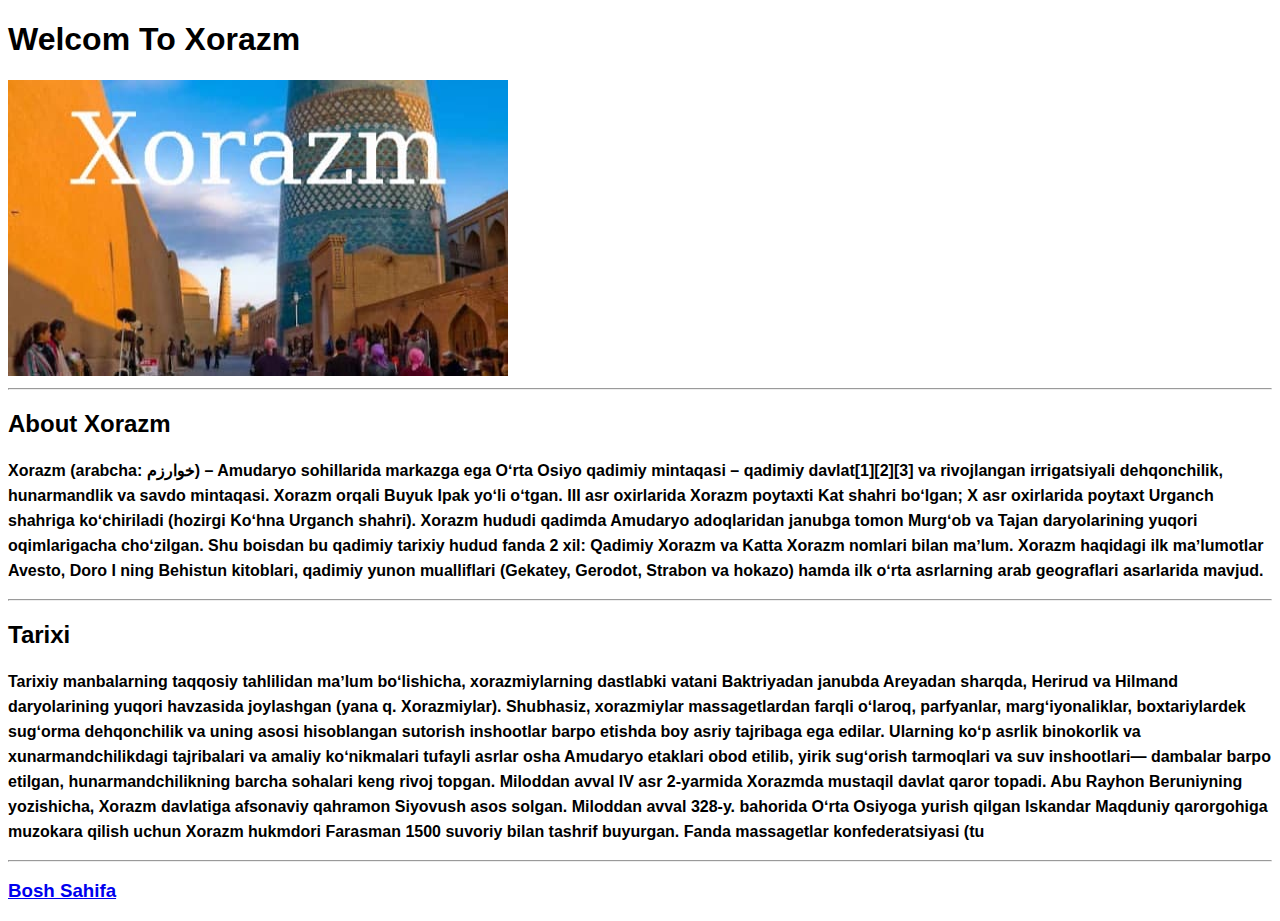
<file: viloyatlar/xorazm.html>
<!DOCTYPE html>
<html lang="en">
    <head>
        <meta charset="UTF-8" />
        <meta name="viewport" content="width=device-width, initial-scale=1.0" />
        <title>Xorazm Viloyati</title>
        <link rel="stylesheet" href="../style.css" />
    </head>
    <body>
        <h1>Welcom To Xorazm</h1>
        <img
            src="../img/xorazm.jpg"
            alt="Xorzaim tarixiy binosi"
            width="500"
            height="296"
        />
        <hr />
        <h2>About Xorazm</h2>
        <p>
            Xorazm (arabcha: خوارزم) – Amudaryo sohillarida markazga ega Oʻrta
            Osiyo qadimiy mintaqasi – qadimiy davlat[1][2][3] va rivojlangan
            irrigatsiyali dehqonchilik, hunarmandlik va savdo mintaqasi. Xorazm
            orqali Buyuk Ipak yoʻli oʻtgan. III asr oxirlarida Xorazm poytaxti
            Kat shahri boʻlgan; X asr oxirlarida poytaxt Urganch shahriga
            koʻchiriladi (hozirgi Koʻhna Urganch shahri). Xorazm hududi qadimda
            Amudaryo adoqlaridan janubga tomon Murgʻob va Tajan daryolarining
            yuqori oqimlarigacha choʻzilgan. Shu boisdan bu qadimiy tarixiy
            hudud fanda 2 xil: Qadimiy Xorazm va Katta Xorazm nomlari bilan
            maʼlum. Xorazm haqidagi ilk maʼlumotlar Avesto, Doro I ning Behistun
            kitoblari, qadimiy yunon mualliflari (Gekatey, Gerodot, Strabon va
            hokazo) hamda ilk oʻrta asrlarning arab geograflari asarlarida
            mavjud.
        </p>
        <hr />
        <h2>Tarixi</h2>
        <p>
            Tarixiy manbalarning taqqosiy tahlilidan maʼlum boʻlishicha,
            xorazmiylarning dastlabki vatani Baktriyadan janubda Areyadan
            sharqda, Herirud va Hilmand daryolarining yuqori havzasida
            joylashgan (yana q. Xorazmiylar). Shubhasiz, xorazmiylar
            massagetlardan farqli oʻlaroq, parfyanlar, margʻiyonaliklar,
            boxtariylardek sugʻorma dehqonchilik va uning asosi hisoblangan
            sutorish inshootlar barpo etishda boy asriy tajribaga ega edilar.
            Ularning koʻp asrlik binokorlik va xunarmandchilikdagi tajribalari
            va amaliy koʻnikmalari tufayli asrlar osha Amudaryo etaklari obod
            etilib, yirik sugʻorish tarmoqlari va suv inshootlari— dambalar
            barpo etilgan, hunarmandchilikning barcha sohalari keng rivoj
            topgan. Miloddan avval IV asr 2-yarmida Xorazmda mustaqil davlat
            qaror topadi. Abu Rayhon Beruniyning yozishicha, Xorazm davlatiga
            afsonaviy qahramon Siyovush asos solgan. Miloddan avval 328-y.
            bahorida Oʻrta Osiyoga yurish qilgan Iskandar Maqduniy qarorgohiga
            muzokara qilish uchun Xorazm hukmdori Farasman 1500 suvoriy bilan
            tashrif buyurgan. Fanda massagetlar konfederatsiyasi (tu
        </p>
        <hr />
        <h3>
            <a href="../index.html" class="head">Bosh Sahifa</a>
        </h3>
    </body>
</html>
</file>
<file: style.css>
* {
    box-sizing: border-box;
    font-family: sans-serif;
    list-style: none;
}

p {
    line-height: 25px;
    font-weight: 600;
}

ul li a {
    padding: 8px 12px;
    background-color: coral;
    border-radius: 5px;
    line-height: 30px;
    text-decoration: none;
    display: inline-block;
    color: aliceblue;
}

ul li a:hover {
    background-color: rgb(177, 80, 45);
}

.aholi {
    background-color: white;
    color: black;
}
</file>
